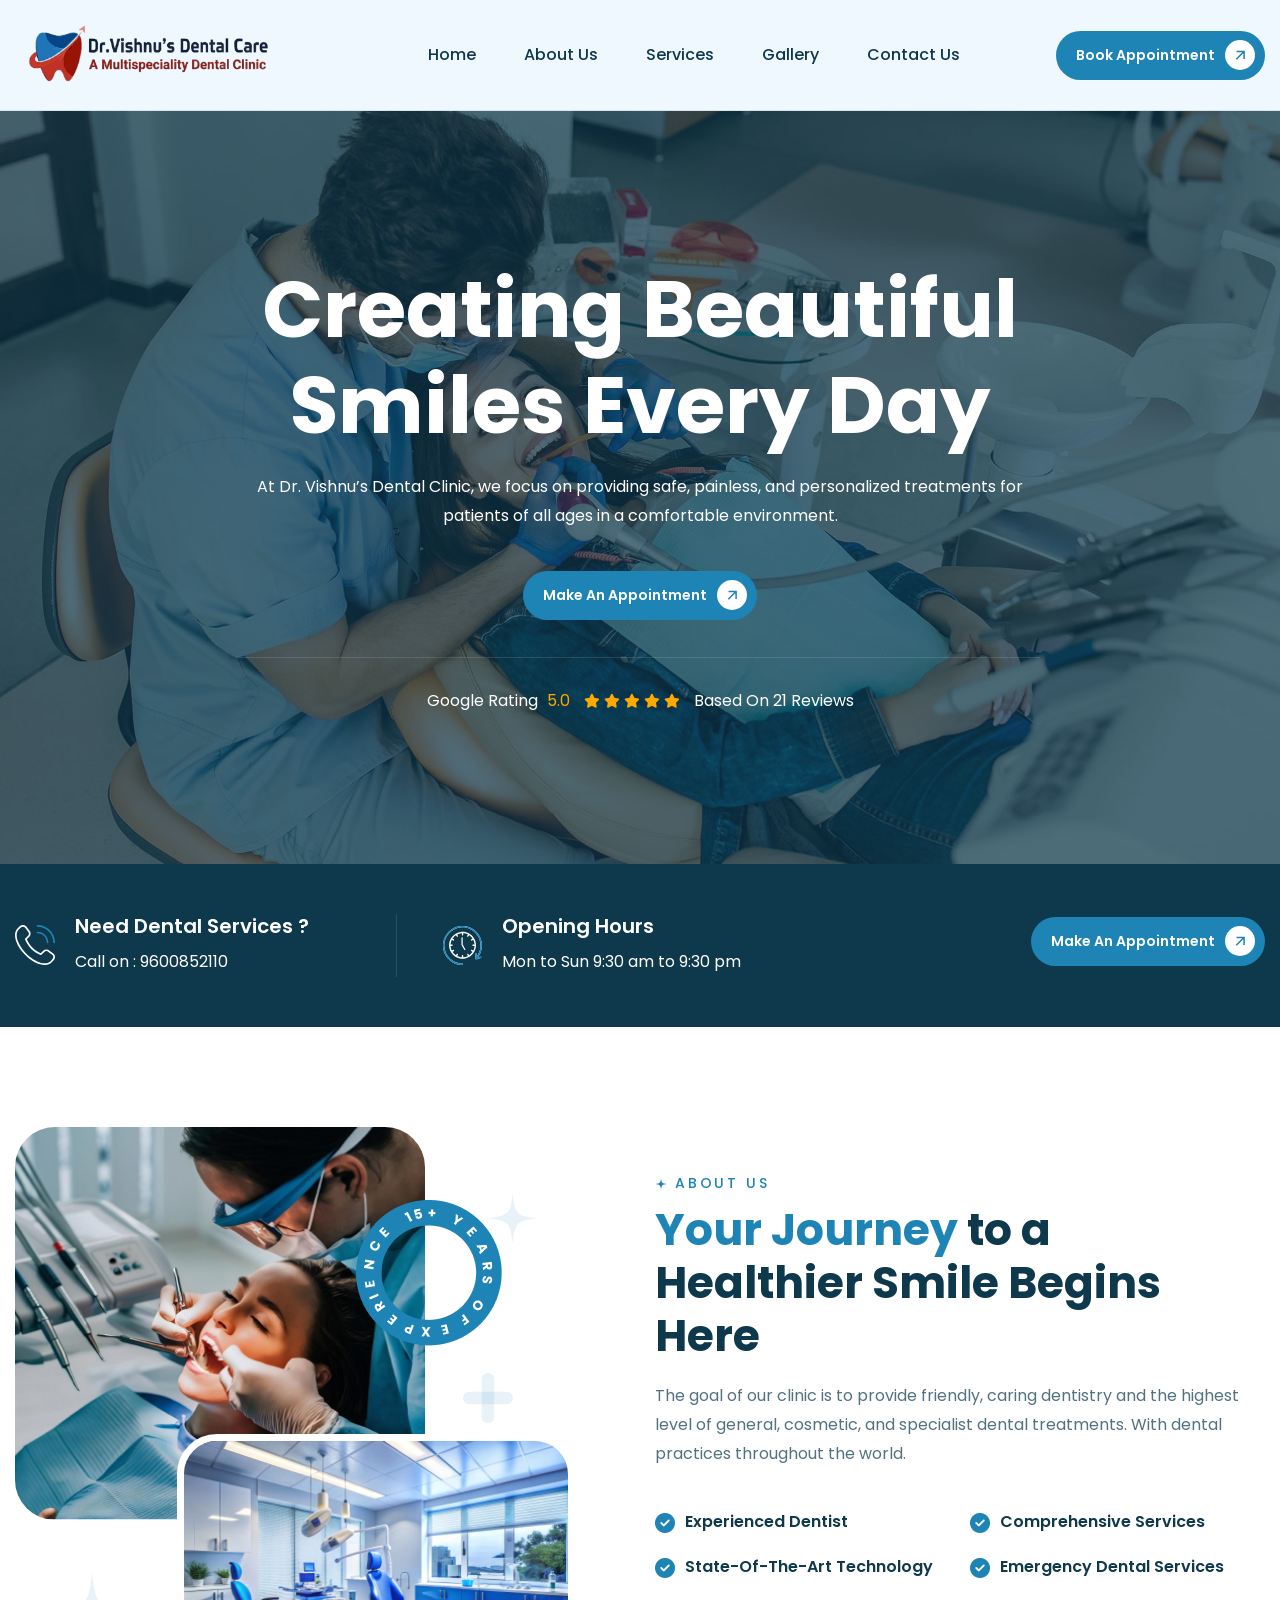
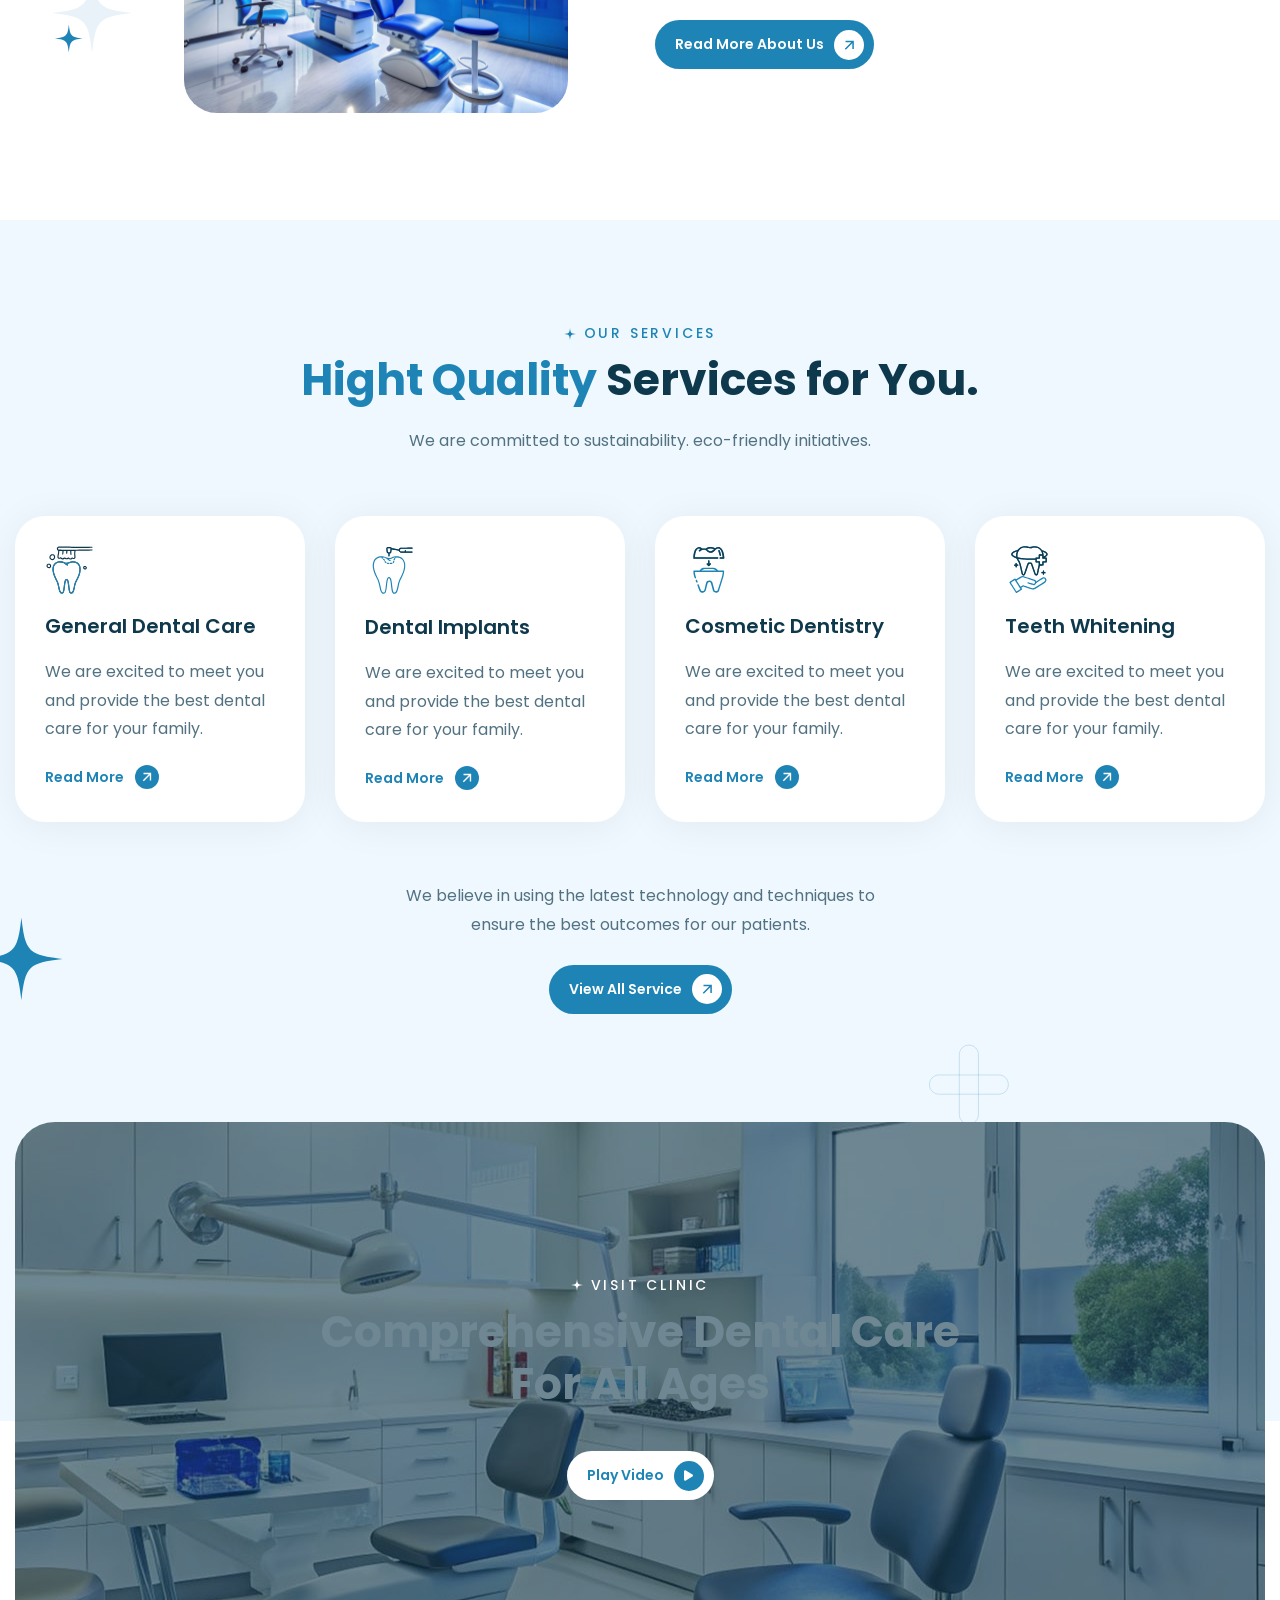
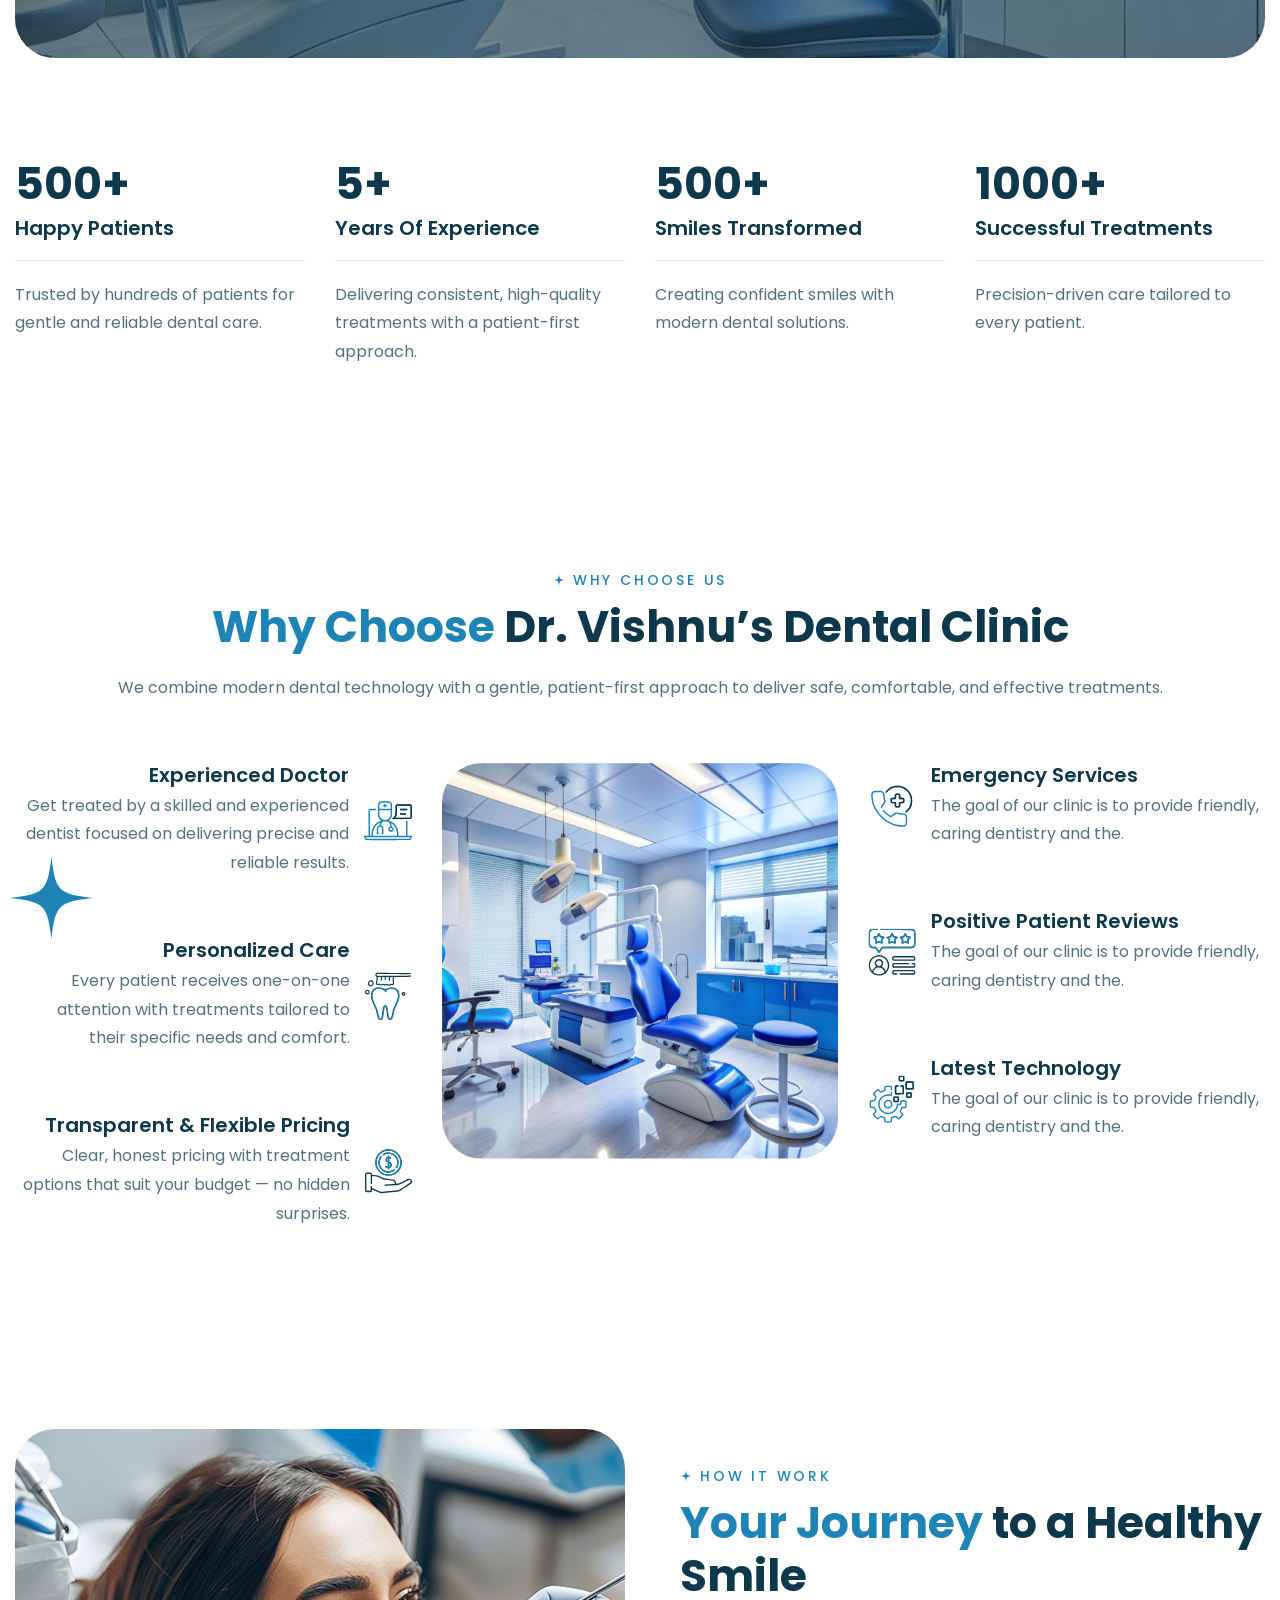
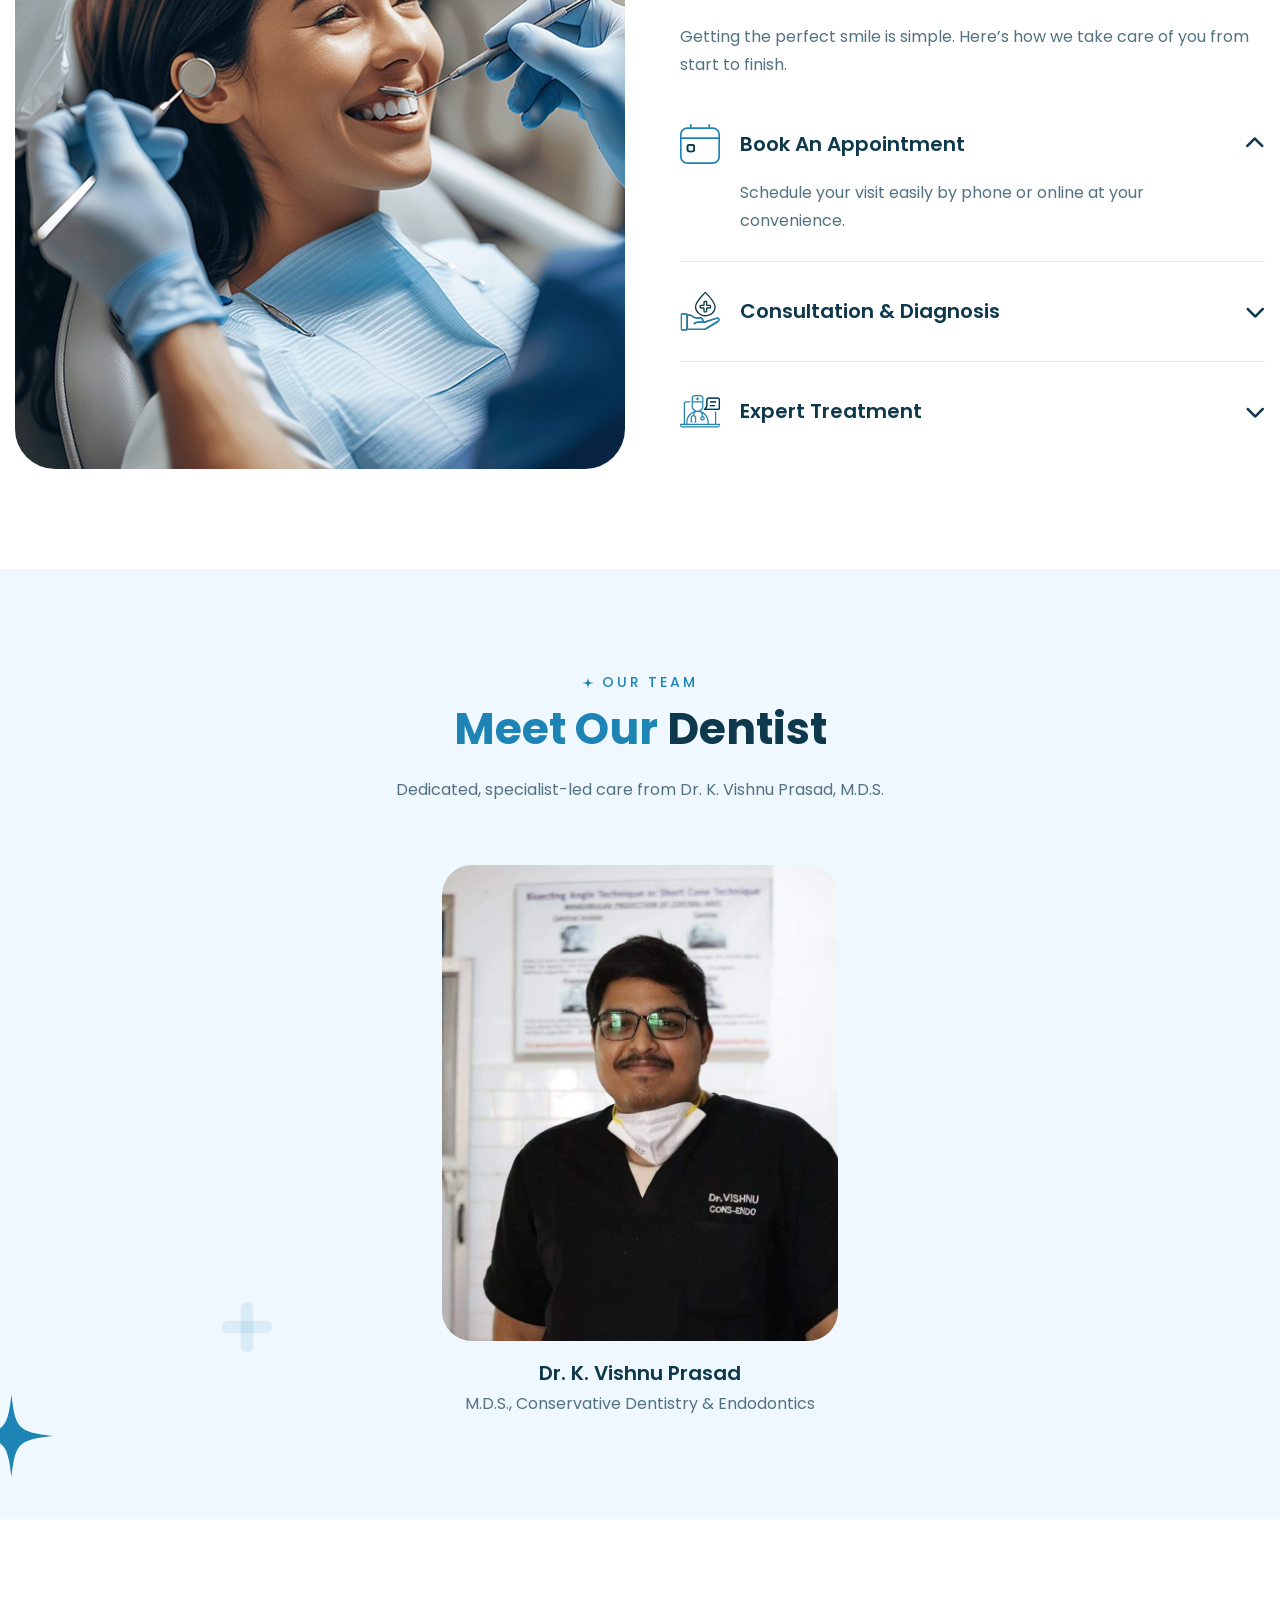
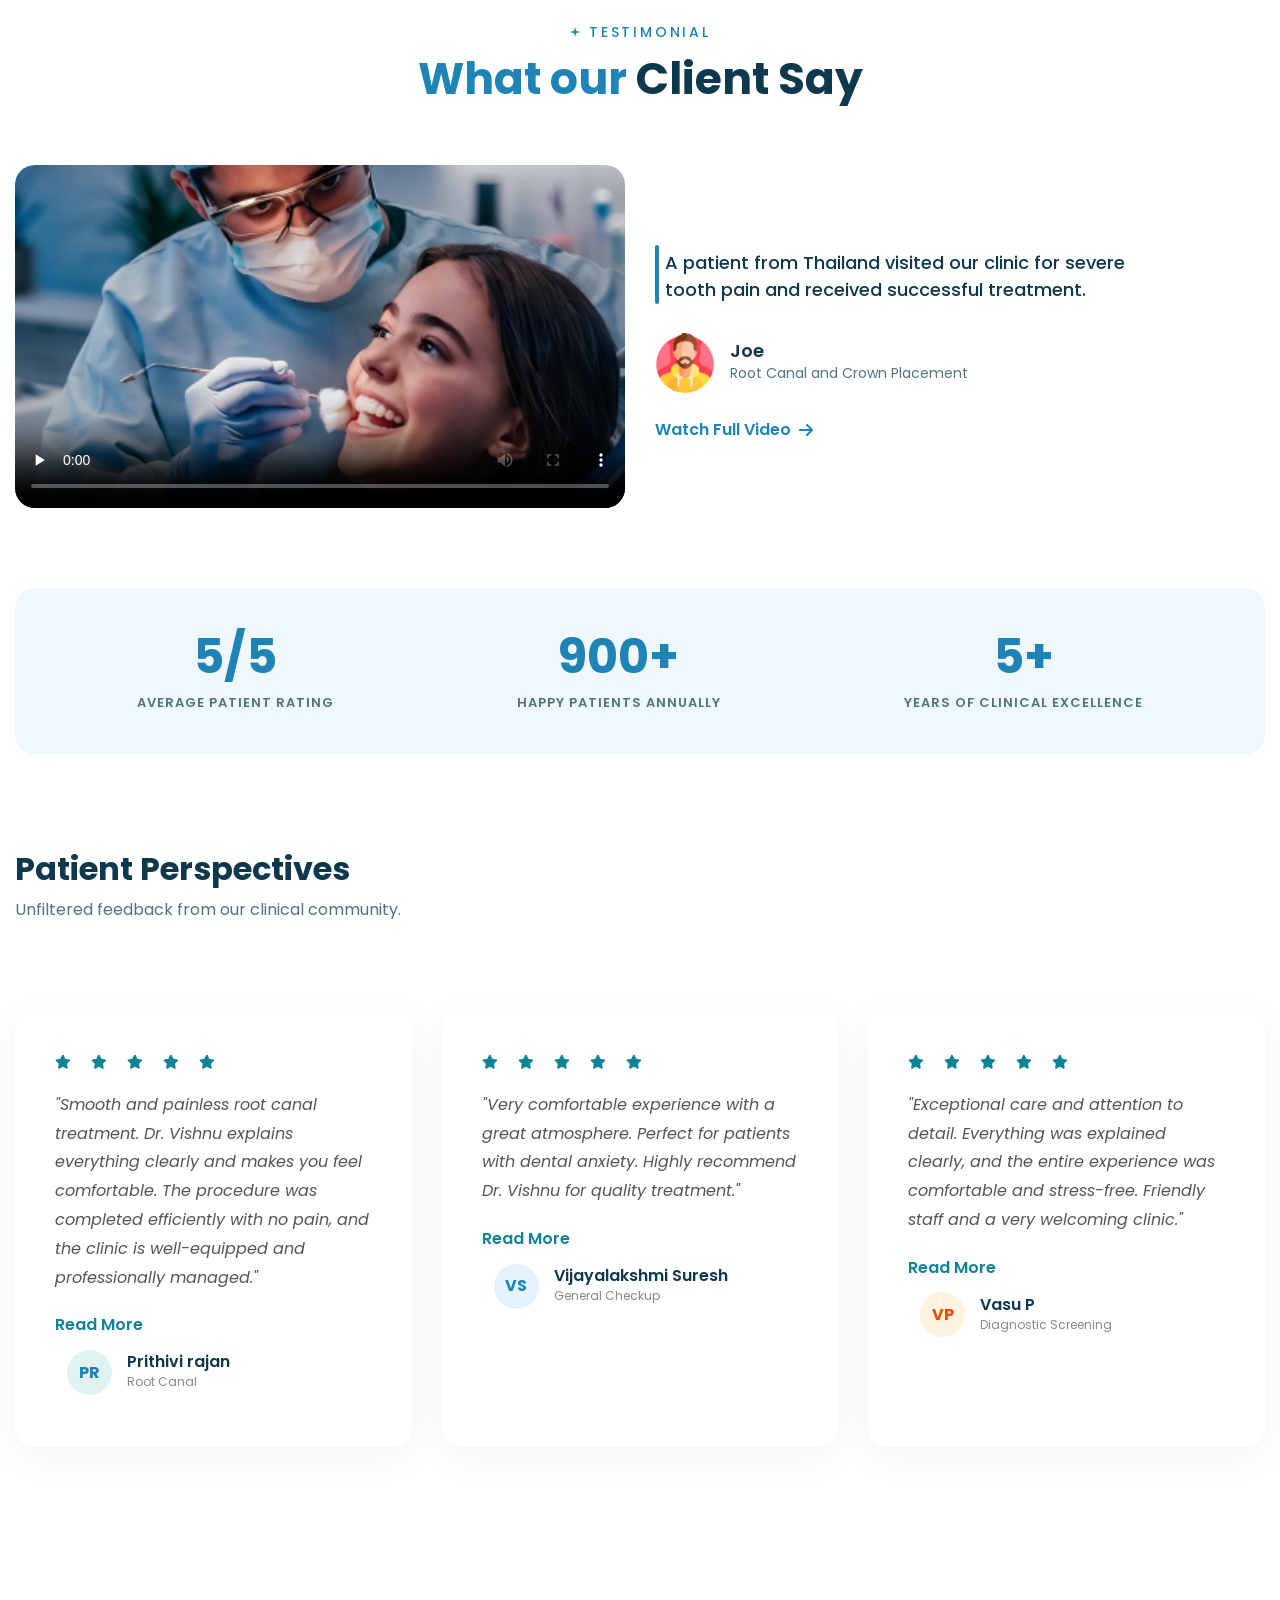
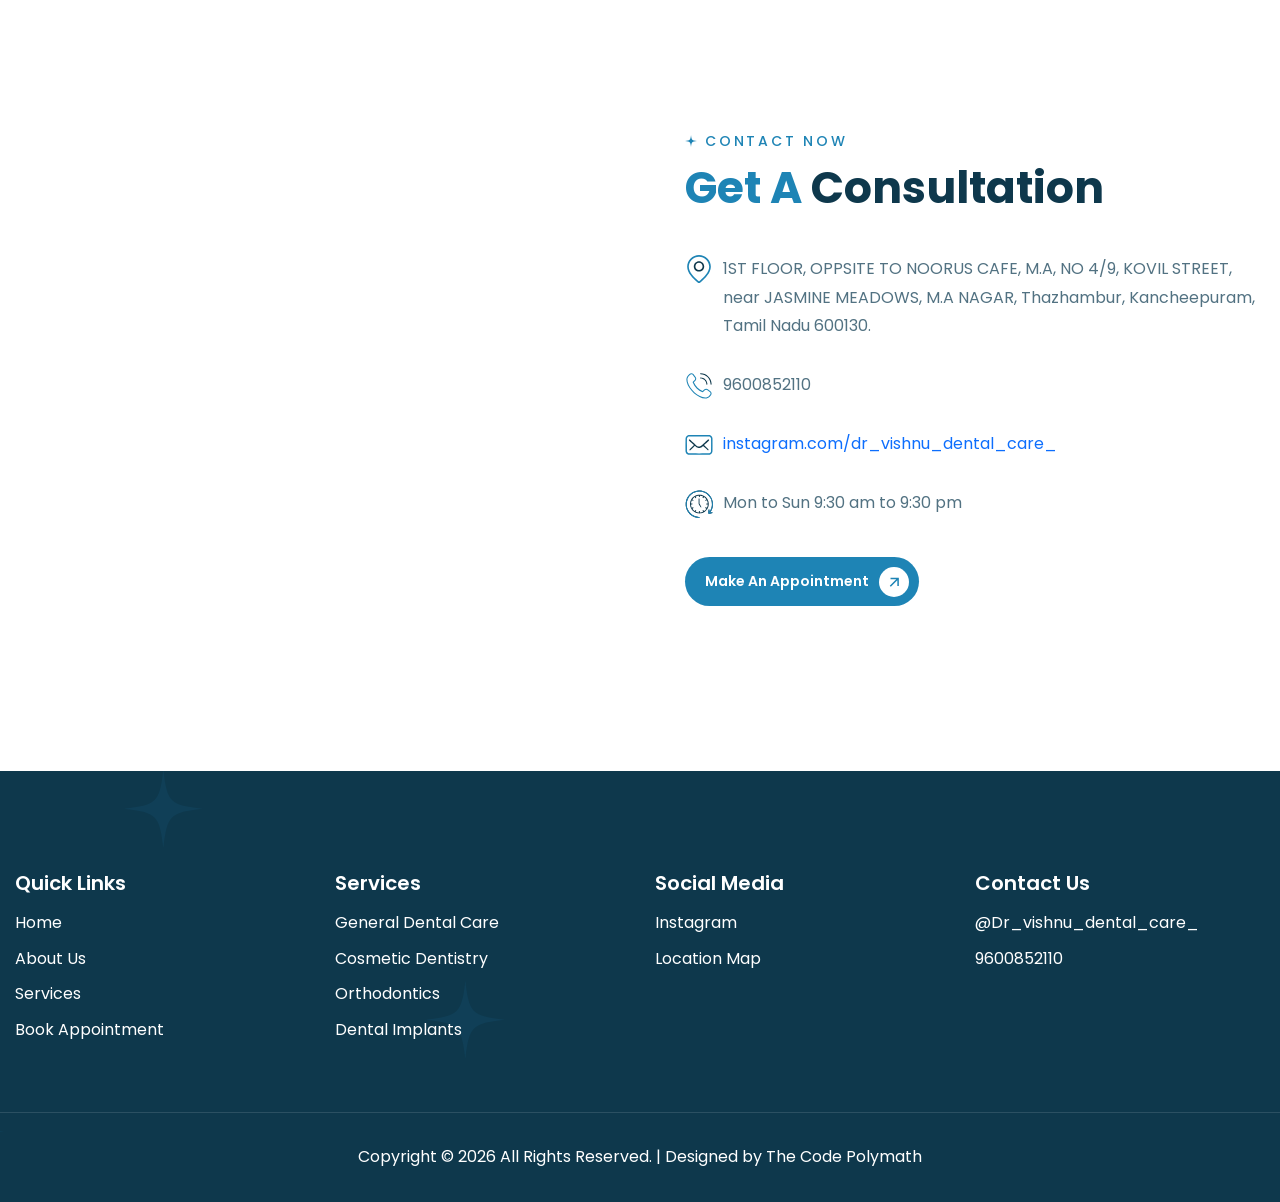
<file: index.html>
<!DOCTYPE html>
<html lang="zxx">

<head>
    <!-- Meta -->
    <meta charset="utf-8">
    <meta http-equiv="X-UA-Compatible" content="IE=edge">
    <meta name="viewport" content="width=device-width, initial-scale=1.0">
    <meta name="description" content="">
    <meta name="keywords" content="">
    <meta name="author" content="Awaiken">
    <!-- Page Title -->
    <title>Dr Vishnu Dental Care</title>
    <!-- Favicon Icon -->
    <link rel="shortcut icon" type="image/x-icon" href="images/logo.png">
    <!-- Google Fonts Css-->
    <link rel="preconnect" href="https://fonts.googleapis.com">
    <link rel="preconnect" href="https://fonts.gstatic.com" crossorigin="">
    <link href="https://fonts.googleapis.com/css2?family=Poppins:wght@100;200;300;400;500;600;700;800&amp;display=swap"
        rel="stylesheet">
    <!-- Bootstrap Css -->
    <link href="css/bootstrap.min.css" rel="stylesheet" media="screen">
    <!-- SlickNav Css -->
    <link href="css/slicknav.min.css" rel="stylesheet">
    <!-- Swiper Css -->
    <link rel="stylesheet" href="css/swiper-bundle.min.css">
    <!-- Font Awesome Icon Css-->
    <link href="css/all.css" rel="stylesheet" media="screen">
    <!-- Animated Css -->
    <link href="css/animate.css" rel="stylesheet">
    <!-- Magnific Popup Core Css File -->
    <link rel="stylesheet" href="css/magnific-popup.css">
    <!-- Mouse Cursor Css File -->
    <link rel="stylesheet" href="css/mousecursor.css">
    <!-- Main Custom Css -->
    <link href="css/custom.css" rel="stylesheet" media="screen">
</head>

<body>

    <!-- Preloader Start -->
    <div class="preloader">
        <div class="loading-container">
            <div class="loading"></div>
            <div id="loading-icon"><img src="images/loader.svg" alt=""></div>
        </div>
    </div>
    <!-- Preloader End -->

    <!-- Header Start -->
    <header class="main-header">
        <div class="header-sticky">
            <nav class="navbar navbar-expand-lg">
                <div class="container">
                    <!-- Logo Start -->
                    <a class="navbar-brand" href="index.html">
                        <img src="images/logo.png" alt="Logo">
                    </a>
                    <!-- Logo End -->

                    <!-- Main Menu Start -->
                    <div class="collapse navbar-collapse main-menu">
                        <div class="nav-menu-wrapper">
                            <ul class="navbar-nav mr-auto" id="menu">
                                <li class="nav-item"><a class="nav-link" href="index.html">Home</a></li>
                                <li class="nav-item"><a class="nav-link" href="about.html">About Us</a></li>
                                <li class="nav-item"><a class="nav-link" href="service.html">Services</a></li>
                                <li class="nav-item"><a class="nav-link" href="gallery.html">Gallery</a></li>
                                <li class="nav-item"><a class="nav-link" href="contact.html">Contact Us</a></li>
                            </ul>
                        </div>
                        <!-- Let’s Start Button Start -->
                        <div class="header-btn d-inline-flex">
                            <a href="appointment.html" class="btn-default">Book Appointment</a>
                        </div>
                        <!-- Let’s Start Button End -->
                    </div>
                    <!-- Main Menu End -->
                    <div class="navbar-toggle"></div>
                </div>
            </nav>
            <div class="responsive-menu"></div>
        </div>
    </header>
    <!-- Header End -->

    <!-- Hero Section Start -->
    <div class="hero bg-image hero-video">
        <!-- Video Start -->
        <div class="hero-bg-video">
            <!-- Selfhosted Video Start -->
            <!-- <video autoplay muted loop id="myVideo"><source src="images/hero-bg-video.mp4" type="video/mp4"></video> -->
            <video autoplay="" muted="" loop="" id="myVideo">
                <source src="https://demo.awaikenthemes.com/assets/videos/dentaire-video.mp4" type="video/mp4">
            </video>

            <!-- Selfhosted Video End -->

            <!-- Youtube Video Start -->
            <!-- <div id="herovideo" class="player" data-property="{videoURL:'74DWwSxsVSs',containment:'.hero-video', showControls:false, autoPlay:true, loop:true, vol:0, mute:false, startAt:0,  stopAt:296, opacity:1, addRaster:true, quality:'large', optimizeDisplay:true}"></div> -->
            <!-- Youtube Video End -->
        </div>
        <!-- Video End -->
        <div class="container">
            <div class="row align-items-center">
                <div class="col-lg-12">
                    <!-- Hero Content Start -->
                    <div class="hero-content">
                        <!-- Section Title Start -->
                        <div class="section-title">

                            <h1 class="text-anime-style-2" data-cursor="-opaque">Creating Beautiful Smiles Every Day
                            </h1>
                            <p class="wow fadeInUp" data-wow-delay="0.25s">At Dr. Vishnu’s Dental Clinic, we focus on
                                providing safe, painless, and personalized treatments for patients of all ages in a
                                comfortable environment.</p>
                        </div>
                        <!-- Section Title End -->

                        <!-- Hero Content Body Start -->
                        <div class="hero-content-body wow fadeInUp" data-wow-delay="0.5s">
                            <a href="appointment.html" class="btn-default">make an appointment</a>
                        </div>
                        <!-- Hero Content Body End -->

                        <!-- Google Rating Start -->
                        <div class="google-rating wow fadeInUp" data-wow-delay="0.75s">
                            <ul>
                                <li>Google Rating <span>5.0</span></li>
                                <li>
                                    <i class="fa-solid fa-star"></i>
                                    <i class="fa-solid fa-star"></i>
                                    <i class="fa-solid fa-star"></i>
                                    <i class="fa-solid fa-star"></i>
                                    <i class="fa-solid fa-star"></i>
                                </li>
                                <li>based on 21 reviews</li>
                            </ul>
                        </div>
                        <!-- Google Rating End -->
                    </div>
                    <!-- Hero Content End -->
                </div>
            </div>
        </div>
    </div>
    <!-- Hero Section End -->

    <!-- Call To Action Start -->
    <div class="cta-box">
        <div class="container">
            <div class="row align-items-center">
                <div class="col-lg-4 col-md-6 col-12">
                    <!-- Cta Box Item Start -->
                    <div class="cta-box-item wow fadeInUp">
                        <div class="icon-box">
                            <img src="images/icon-cta-phone.svg" alt="">
                        </div>
                        <div class="cta-box-content">
                            <h3>need dental services ?</h3>
                            <p>Call on : 9600852110</p>
                        </div>
                    </div>
                </div>
                <!-- Cta Box Item End -->

                <!-- Cta Box Item Start -->
                <div class="col-lg-4 col-md-6 col-12">
                    <div class="cta-box-item wow fadeInUp" data-wow-delay="0.25s">
                        <div class="icon-box">
                            <img src="images/icon-cta-time.svg" alt="">
                        </div>
                        <div class="cta-box-content">
                            <h3>opening hours</h3>
                            <p>Mon to Sun 9:30 am to 9:30 pm</p>
                        </div>
                    </div>
                </div>
                <!-- Cta Box Item End -->

                <div class="col-lg-4 col-md-12 col-12">
                    <!-- Cta Box Btn Start -->
                    <div class="cta-box-btn wow fadeInUp" data-wow-delay="0.5s">
                        <a href="appointment.html" class="btn-default btn-highlighted">make an appointment</a>
                    </div>
                    <!-- Cta Box Btn End -->
                </div>
            </div>
        </div>
    </div>
    <!-- Call To Action End -->

    <!-- About Us Section Start -->
    <div class="about-us">
        <div class="container">
            <div class="row align-items-center">
                <div class="col-lg-6">
                    <!-- About Image Start -->
                    <div class="about-image">
                        <div class="about-img-1">
                            <figure class="image-anime reveal">
                                <img src="images/about-us-img-1.jpg" alt="">
                            </figure>
                        </div>

                        <div class="about-img-2">
                            <figure class="image-anime reveal">
                                <img src="images/about-us-img-2.jpg" alt="">
                            </figure>
                        </div>

                        <!-- About Experience Circle Start -->
                        <div class="about-experience">
                            <figure>
                                <img src="images/about-experience-circle.png" alt="">
                            </figure>
                        </div>
                        <!-- About Experience Circle End -->
                    </div>
                    <!-- About Image End -->
                </div>

                <div class="col-lg-6">
                    <!-- About Content Start -->
                    <div class="about-content">
                        <!-- Section Title Start -->
                        <div class="section-title">
                            <h3 class="wow fadeInUp">about us</h3>
                            <h2 class="text-anime-style-2" data-cursor="-opaque"><span>Your Journey</span> to a
                                Healthier Smile Begins Here</h2>
                            <p class="wow fadeInUp" data-wow-delay="0.25s">The goal of our clinic is to provide
                                friendly, caring dentistry and the highest level of general, cosmetic, and specialist
                                dental treatments. With dental practices throughout the world.</p>
                        </div>
                        <!-- Section Title End -->

                        <!-- About Us Body Start -->
                        <div class="about-us-body wow fadeInUp" data-wow-delay="0.5s">
                            <ul>
                                <li>experienced dentist</li>
                                <li>comprehensive services</li>
                                <li>state-of-the-art technology</li>
                                <li>emergency dental services</li>
                            </ul>
                        </div>
                        <!-- About Us Body End -->

                        <!-- About Us Footer Start -->
                        <div class="about-us-footer wow fadeInUp" data-wow-delay="0.75s">
                            <a href="about.html" class="btn-default">read more about us</a>
                        </div>
                        <!-- About Us Footer End -->
                    </div>
                    <!-- About Content End -->
                </div>
            </div>
        </div>
    </div>
    <!-- About Us Section End -->

    <!-- Our Serviceds Section Start -->
    <div class="our-services">
        <div class="container">
            <div class="row section-row">
                <div class="col-lg-12">
                    <!-- Section Title Start -->
                    <div class="section-title">
                        <h3 class="wow fadeInUp">our services</h3>
                        <h2 class="text-anime-style-2" data-cursor="-opaque"><span>Hight Quality</span> Services for
                            You.</h2>
                        <p class="wow fadeInUp" data-wow-delay="0.25s">We are committed to sustainability. eco-friendly
                            initiatives.</p>
                    </div>
                    <!-- Section Title End -->
                </div>
            </div>

            <div class="row">
                <div class="col-lg-3 col-md-6">
                    <!-- Service Item Start -->
                    <div class="service-item wow fadeInUp">
                        <div class="icon-box">
                            <div class="img">
                                <img src="images/icon-services-1.svg" alt="">
                            </div>
                        </div>
                        <div class="service-body">
                            <h3>general dental care</h3>
                            <p>We are excited to meet you and provide the best dental care for your family.</p>
                        </div>
                        <div class="read-more-btn">
                            <a href="#">read more</a>
                        </div>
                    </div>
                    <!-- Service Item End -->
                </div>

                <div class="col-lg-3 col-md-6">
                    <!-- Service Item Start -->
                    <div class="service-item wow fadeInUp" data-wow-delay="0.25s">
                        <div class="icon-box">
                            <div class="img">
                                <img src="images/icon-services-2.svg" alt="">
                            </div>
                        </div>
                        <div class="service-body">
                            <h3>dental implants</h3>
                            <p>We are excited to meet you and provide the best dental care for your family.</p>
                        </div>
                        <div class="read-more-btn">
                            <a href="#">read more</a>
                        </div>
                    </div>
                    <!-- Service Item End -->
                </div>

                <div class="col-lg-3 col-md-6">
                    <!-- Service Item Start -->
                    <div class="service-item wow fadeInUp" data-wow-delay="0.5s">
                        <div class="icon-box">
                            <div class="img">
                                <img src="images/icon-services-3.svg" alt="">
                            </div>
                        </div>
                        <div class="service-body">
                            <h3>cosmetic dentistry</h3>
                            <p>We are excited to meet you and provide the best dental care for your family.</p>
                        </div>
                        <div class="read-more-btn">
                            <a href="#">read more</a>
                        </div>
                    </div>
                    <!-- Service Item End -->
                </div>

                <div class="col-lg-3 col-md-6">
                    <!-- Service Item Start -->
                    <div class="service-item wow fadeInUp" data-wow-delay="0.75s">
                        <div class="icon-box">
                            <div class="img">
                                <img src="images/icon-services-4.svg" alt="">
                            </div>
                        </div>
                        <div class="service-body">
                            <h3>teeth whitening</h3>
                            <p>We are excited to meet you and provide the best dental care for your family.</p>
                        </div>
                        <div class="read-more-btn">
                            <a href="#">read more</a>
                        </div>
                    </div>
                    <!-- Service Item End -->
                </div>

                <div class="col-lg-12">
                    <!-- Service Box Footer Start -->
                    <div class="services-box-footer wow fadeInUp" data-wow-delay="1s">
                        <p>We believe in using the latest technology and techniques to ensure the best outcomes for our
                            patients.</p>
                        <a href="service.html" class="btn-default">view all service</a>
                    </div>
                    <!-- Service Box Footer End -->
                </div>
            </div>
        </div>

        <!-- Intro Clinic Video Section Start -->
        <div class="intro-clinic-video">
            <div class="container-fluid">
                <div class="row">
                    <div class="col-lg-12">
                        <!-- Visit Clinic Start -->
                        <div class="visit-clinic parallaxie">
                            <!-- Visit Clinic Content Start -->
                            <div class="visit-clinic-content">
                                <!-- Section Title Start -->
                                <div class="section-title">
                                    <h3 class="wow fadeInUp">visit clinic</h3>
                                    <h2 class="text-anime-style-2" data-cursor="-opaque">Comprehensive Dental Care For
                                        All Ages</h2>
                                </div>
                                <!-- Section Title End -->

                                <!-- Visit Clinic Btn Start -->
                                <div class="visit-clinic-btn wow fadeInUp" data-wow-delay="0.25s"
                                    data-cursor-text="Play">
                                    <a href="https://www.youtube.com/watch?v=Y-x0efG1seA"
                                        class="popup-video play-btn">play video</a>
                                </div>
                                <!-- Visit Clinic Btn End -->
                            </div>
                            <!-- Visit Clinic Content End -->
                        </div>
                        <!-- Visit Clinic End -->
                    </div>
                </div>
            </div>
        </div>
        <!-- Intro Clinic Video Section End -->

        <!-- Our Counter Section Start -->
        <div class="our-counter">
            <div class="container">
                <div class="row">
                    <div class="col-lg-3 col-md-6">
                        <!-- Counter Item Start -->
                        <div class="counter-item">
                            <!-- Counter Title Start -->
                            <div class="counter-title">
                                <h2><span class="counter">500</span>+</h2>
                                <h3>Happy Patients</h3>
                            </div>
                            <!-- Counter Title End -->

                            <!-- Counter Content Start -->
                            <div class="counter-content">
                                <p>Trusted by hundreds of patients for gentle and reliable dental care.</p>
                            </div>
                            <!-- Counter Content End -->
                        </div>
                        <!-- Counter Item End -->
                    </div>

                    <div class="col-lg-3 col-md-6">
                        <!-- Counter Item Start -->
                        <div class="counter-item">
                            <!-- Counter Title Start -->
                            <div class="counter-title">
                                <h2><span class="counter">5</span>+</h2>
                                <h3>Years of Experience</h3>
                            </div>
                            <!-- Counter Title End -->

                            <!-- Counter Content Start -->
                            <div class="counter-content">
                                <p>Delivering consistent, high-quality treatments with a patient-first approach.</p>
                            </div>
                            <!-- Counter Content End -->
                        </div>
                        <!-- Counter Item End -->
                    </div>

                    <div class="col-lg-3 col-md-6">
                        <!-- Counter Item Start -->
                        <div class="counter-item">
                            <!-- Counter Title Start -->
                            <div class="counter-title">
                                <h2><span class="counter">500</span>+</h2>
                                <h3>Smiles Transformed</h3>
                            </div>
                            <!-- Counter Title End -->

                            <!-- Counter Content Start -->
                            <div class="counter-content">
                                <p>Creating confident smiles with modern dental solutions.</p>
                            </div>
                            <!-- Counter Content End -->
                        </div>
                        <!-- Counter Item End -->
                    </div>

                    <div class="col-lg-3 col-md-6">
                        <!-- Counter Item Start -->
                        <div class="counter-item">
                            <!-- Counter Title Start -->
                            <div class="counter-title">
                                <h2><span class="counter">1000</span>+</h2>
                                <h3>Successful Treatments</h3>
                            </div>
                            <!-- Counter Title End -->

                            <!-- Counter Content Start -->
                            <div class="counter-content">
                                <p>Precision-driven care tailored to every patient.</p>
                            </div>
                            <!-- Counter Content End -->
                        </div>
                        <!-- Counter Item End -->
                    </div>
                </div>
            </div>
        </div>
        <!-- Our Counter Section End -->

        <!-- Icon Start Image Start -->
        <div class="icon-star-image">
            <img src="images/icon-star.svg" alt="">
        </div>
        <!-- Icon Start Image End -->
    </div>
    <!-- Our Serviceds Section End -->

    <!-- Why Choose Us Section Start -->
    <div class="why-choose-us">
        <div class="container">
            <div class="row section-row">
                <div class="col-lg-12">
                    <!-- Section Title Start -->
                    <div class="section-title">
                        <h3 class="wow fadeInUp">why choose us</h3>
                        <h2 class="text-anime-style-2" data-cursor="-opaque"><span>Why Choose</span> Dr. Vishnu’s Dental
                            Clinic</h2>
                        <p class="wow fadeInUp" data-wow-delay="0.25s">We combine modern dental technology with a
                            gentle, patient-first approach to deliver safe, comfortable, and effective treatments.</p>
                    </div>
                    <!-- Section Title End -->
                </div>
            </div>

            <div class="row">
                <div class="col-lg-4 col-md-6 order-1">
                    <!-- Why Choose Box Start -->
                    <div class="why-choose-box-1">
                        <!-- Why Choose Item Start -->
                        <div class="why-choose-item wow fadeInUp">
                            <!-- Icon Box Start -->
                            <div class="icon-box">
                                <img src="images/icon-why-us-1.svg" alt="">
                            </div>
                            <!-- Icon Box End -->

                            <!-- Why Choose Content Start -->
                            <div class="why-choose-content">
                                <h3>experienced doctor</h3>
                                <p>Get treated by a skilled and experienced dentist focused on delivering precise and
                                    reliable results.</p>
                            </div>
                            <!-- Why Choose Content End -->
                        </div>
                        <!-- Why Choose Item End -->

                        <!-- Why Choose Item Start -->
                        <div class="why-choose-item wow fadeInUp" data-wow-delay="0.25s">
                            <!-- Icon Box Start -->
                            <div class="icon-box">
                                <img src="images/icon-why-us-2.svg" alt="">
                            </div>
                            <!-- Icon Box End -->

                            <!-- Why Choose Content Start -->
                            <div class="why-choose-content">
                                <h3>Personalized Care</h3>
                                <p>Every patient receives one-on-one attention with treatments tailored to their
                                    specific needs and comfort.</p>
                            </div>
                            <!-- Why Choose Content End -->
                        </div>
                        <!-- Why Choose Item End -->

                        <!-- Why Choose Item Start -->
                        <div class="why-choose-item wow fadeInUp" data-wow-delay="0.5s">
                            <!-- Icon Box Start -->
                            <div class="icon-box">
                                <img src="images/icon-why-us-3.svg" alt="">
                            </div>
                            <!-- Icon Box End -->

                            <!-- Why Choose Content Start -->
                            <div class="why-choose-content">
                                <h3>Transparent & Flexible Pricing</h3>
                                <p>Clear, honest pricing with treatment options that suit your budget — no hidden
                                    surprises.</p>
                            </div>
                            <!-- Why Choose Content End -->
                        </div>
                        <!-- Why Choose Item End -->
                    </div>
                    <!-- Why Choose Box Start -->
                </div>

                <div class="col-lg-4 order-lg-1 order-md-2 order-1">
                    <!-- Why Choose Image Start -->
                    <div class="why-choose-image wow fadeInUp">
                        <figure class="reveal image-anime">
                            <img src="images/expertise-experience-img.jpg" alt="">
                        </figure>
                    </div>
                    <!-- Why Choose Image End -->
                </div>

                <div class="col-lg-4 col-md-6 order-lg-2 order-md-1 order-2">
                    <!-- Why Choose Box Start -->
                    <div class="why-choose-box-2">
                        <!-- Why Choose Item Start -->
                        <div class="why-choose-item wow fadeInUp">
                            <!-- Icon Box Start -->
                            <div class="icon-box">
                                <img src="images/icon-why-us-4.svg" alt="">
                            </div>
                            <!-- Icon Box End -->

                            <!-- Why Choose Content Start -->
                            <div class="why-choose-content">
                                <h3>emergency services</h3>
                                <p>The goal of our clinic is to provide friendly, caring dentistry and the.</p>
                            </div>
                            <!-- Why Choose Content End -->
                        </div>
                        <!-- Why Choose Item End -->

                        <!-- Why Choose Item Start -->
                        <div class="why-choose-item wow fadeInUp" data-wow-delay="0.25s">
                            <!-- Icon Box Start -->
                            <div class="icon-box">
                                <img src="images/icon-why-us-5.svg" alt="">
                            </div>
                            <!-- Icon Box End -->

                            <!-- Why Choose Content Start -->
                            <div class="why-choose-content">
                                <h3>positive patient reviews</h3>
                                <p>The goal of our clinic is to provide friendly, caring dentistry and the.</p>
                            </div>
                            <!-- Why Choose Content End -->
                        </div>
                        <!-- Why Choose Item End -->

                        <!-- Why Choose Item Start -->
                        <div class="why-choose-item wow fadeInUp" data-wow-delay="0.5s">
                            <!-- Icon Box Start -->
                            <div class="icon-box">
                                <img src="images/icon-why-us-6.svg" alt="">
                            </div>
                            <!-- Icon Box End -->

                            <!-- Why Choose Content Start -->
                            <div class="why-choose-content">
                                <h3>latest technology</h3>
                                <p>The goal of our clinic is to provide friendly, caring dentistry and the.</p>
                            </div>
                            <!-- Why Choose Content End -->
                        </div>
                        <!-- Why Choose Item End -->
                    </div>
                    <!-- Why Choose Box Start -->
                </div>
            </div>
        </div>
        <!-- Icon Start Image Start -->
        <div class="icon-star-image">
            <img src="images/icon-star.svg" alt="">
        </div>
        <!-- Icon Start Image End -->
    </div>
    <!-- Why Choose Us Section End -->

    <!-- How It Work Start -->
    <div class="how-it-work">
        <div class="container">
            <div class="row align-items-center">
                <div class="col-lg-6">
                    <!-- How It Work Image Start -->
                    <div class="how-it-work-img">
                        <figure class="reveal image-anime">
                            <img src="images/how-it-work-img.jpg" alt="">
                        </figure>
                    </div>
                    <!-- How It Work Image End -->
                </div>

                <div class="col-lg-6">
                    <div class="how-it-work-content">
                        <!-- Section Title Start -->
                        <div class="section-title">
                            <h3 class="wow fadeInUp">how it work</h3>
                            <h2 class="text-anime-style-2" data-cursor="-opaque"><span>Your Journey</span> to a Healthy
                                Smile
                            </h2>
                            <p class="wow fadeInUp" data-wow-delay="0.25s">Getting the perfect smile is simple. Here’s
                                how we take care of you from start to finish.</p>
                        </div>
                        <!-- Section Title End -->

                        <!-- How Work Accordion Start -->

                        <!-- FAQ Accordion Start -->
                        <div class="faq-accordion how-work-accordion" id="accordion">
                            <!-- FAQ Item Start -->
                            <div class="accordion-item wow fadeInUp">
                                <div class="icon-box">
                                    <img src="images/icon-how-it-work-1.svg" alt="">
                                </div>
                                <h2 class="accordion-header" id="heading1">
                                    <button class="accordion-button" type="button" data-bs-toggle="collapse"
                                        data-bs-target="#collapse1" aria-expanded="true" aria-controls="collapse1">
                                        book an appointment
                                    </button>
                                </h2>
                                <div id="collapse1" class="accordion-collapse collapse show" aria-labelledby="heading1"
                                    data-bs-parent="#accordion">
                                    <div class="accordion-body">
                                        <p>Schedule your visit easily by phone or online at your convenience.</p>
                                    </div>
                                </div>
                            </div>
                            <!-- FAQ Item End -->

                            <!-- FAQ Item Start -->
                            <div class="accordion-item wow fadeInUp" data-wow-delay="0.25s">
                                <div class="icon-box">
                                    <img src="images/icon-how-it-work-2.svg" alt="">
                                </div>
                                <h2 class="accordion-header" id="heading2">
                                    <button class="accordion-button collapsed" type="button" data-bs-toggle="collapse"
                                        data-bs-target="#collapse2" aria-expanded="false" aria-controls="collapse2">
                                        Consultation & Diagnosis
                                    </button>
                                </h2>
                                <div id="collapse2" class="accordion-collapse collapse" aria-labelledby="heading2"
                                    data-bs-parent="#accordion">
                                    <div class="accordion-body">
                                        <p>We carefully examine your dental condition and explain the best treatment
                                            options for you.</p>
                                    </div>
                                </div>
                            </div>
                            <!-- FAQ Item End -->

                            <!-- FAQ Item Start -->
                            <div class="accordion-item wow fadeInUp" data-wow-delay="0.5s">
                                <div class="icon-box">
                                    <img src="images/icon-how-it-work-3.svg" alt="">
                                </div>
                                <h2 class="accordion-header" id="heading3">
                                    <button class="accordion-button collapsed" type="button" data-bs-toggle="collapse"
                                        data-bs-target="#collapse3" aria-expanded="false" aria-controls="collapse3">
                                        Expert Treatment
                                    </button>
                                </h2>
                                <div id="collapse3" class="accordion-collapse collapse" aria-labelledby="heading3"
                                    data-bs-parent="#accordion">
                                    <div class="accordion-body">
                                        <p>Receive safe, comfortable, and effective treatment using modern techniques
                                            and equipment.</p>
                                    </div>
                                </div>
                            </div>
                            <!-- FAQ Item End -->
                        </div>
                        <!-- FAQ Accordion End -->
                        <!-- How Work Accordion End -->
                    </div>
                </div>
            </div>
        </div>
    </div>
    <!-- How It Work End -->

    <!-- Our Team Start -->
    <div class="our-team">
        <div class="container">
            <div class="row section-row">
                <div class="col-lg-12">
                    <!-- Section Title Start -->
                    <div class="section-title">
                        <h3 class="wow fadeInUp">our team</h3>
                        <h2 class="text-anime-style-2" data-cursor="-opaque"><span>Meet Our</span> Dentist</h2>
                        <p class="wow fadeInUp" data-wow-delay="0.25s">Dedicated, specialist-led care from Dr. K. Vishnu
                            Prasad, M.D.S.</p>
                    </div>
                    <!-- Section Title End -->
                </div>
            </div>

            <div class="row justify-content-center">
                <div class="col-lg-4 col-md-6">
                    <!-- Team Member Item Start -->
                    <div class="team-member-item wow fadeInUp">
                        <!-- Team Image Start -->
                        <div class="team-image">
                            <figure class="image-anime">
                                <img src="images/dr-k-vishnu-prasad.jpg" alt="Dr. K. Vishnu Prasad">
                            </figure>
                        </div>
                        <!-- Team Image End -->

                        <!-- Team Content Start -->
                        <div class="team-content">
                            <h3>Dr. K. Vishnu Prasad</h3>
                            <p>M.D.S., Conservative Dentistry &amp; Endodontics</p>
                        </div>
                        <!-- Team Content End -->
                    </div>
                    <!-- Team Member Item End -->
                </div>
            </div>
        </div>
        <!-- Icon Start Image Start -->
        <div class="icon-star-image">
            <img src="images/icon-star.svg" alt="">
        </div>
        <!-- Icon Start Image End -->
    </div>
    <!-- Our Team End -->

    <!-- Our Testimonials Start -->
    <div class="our-testimonials" style="background-color: var(--white-color);">
        <div class="container">
            <div class="row section-row">
                <div class="col-lg-12">
                    <!-- Section Title Start -->
                    <div class="section-title">
                        <h3 class="wow fadeInUp">testimonial</h3>
                        <h2 class="text-anime-style-2" data-cursor="-opaque"><span>What our</span> Client Say</h2>
                        <!--p class="wow fadeInUp" data-wow-delay="0.25s">We are committed to sustainability. eco-friendly
                            initiatives.</p-->
                    </div>
                    <!-- Section Title End -->
                </div>
            </div>
            <!-- Top Section -->
            <div class="row align-items-center mb-5 pb-4">
                <div class="col-lg-6">
                    <!-- Featured Video -->
                    <div class="testimonial-featured-video wow fadeInLeft" style="position: relative;">
                        <!-- pointer-events auto to ensure video is clickable and magic cursor doesn't block it -->
                        <video
                            style="width: 100%; border-radius: 20px; aspect-ratio: 16/9; object-fit: cover; pointer-events: auto !important; position: relative; z-index: 10;"
                            controls playsinline preload="none" poster="images/testimonials-img.jpg">
                            <source src="images/patient.mp4" type="video/mp4">
                        </video>

                    </div>
                </div>
                <div class="col-lg-6">
                    <!-- Featured Quote -->
                    <div class="testimonial-featured-content pl-lg-5 wow fadeInRight">
                        <!---div class="quote-icon mb-4">
                            <img src="images/icon-testimonial-quote.svg" alt="" style="max-width: 50px;">
                        </div--->
                        <h3 class="testimonial-title" style="padding: 10px;">
                            A patient from Thailand visited our clinic for severe tooth pain and received successful
                            treatment.
                        </h3>
                        <div class="author-details d-flex align-items-center mb-4">
                            <img src="images/author-1.png" alt=""
                                style="max-width: 60px; border-radius: 50%; margin-right: 15px; width: 60px; height: 60px; object-fit: cover;">
                            <div>
                                <h4 style="margin: 0; font-size: 18px; font-weight: 600; color: var(--primary-color);">
                                    Joe</h4>
                                <p style="margin: 0; font-size: 14px; color: var(--text-color);">Root Canal and Crown
                                    Placement</p>
                            </div>
                        </div>
                        <a href="images/patient.mp4" class="watch-full-btn popup-video"
                            style="color: var(--accent-color); font-weight: 600; display: inline-flex; align-items: center; text-decoration: none; cursor: pointer; pointer-events: auto; position: relative; z-index: 10;">Watch
                            Full Video <i class="fa-solid fa-arrow-right" style="margin-left: 8px;"></i></a>
                    </div>
                </div>
            </div>

            <!-- Stats Banner -->
            <div class="row mb-5 pb-5 wow fadeInUp">
                <div class="col-lg-12">
                    <div class="testimonial-stats-banner"
                        style="background-color: var(--secondary-color); border-radius: 20px; padding: 40px; display: flex; justify-content: space-around; text-align: center; flex-wrap: wrap; gap: 20px;">
                        <div class="stat-item">
                            <h2
                                style="font-size: 48px; font-weight: 700; color: var(--accent-color); margin-bottom: 5px;">
                                5/5</h2>
                            <p
                                style="text-transform: uppercase; font-size: 13px; font-weight: 600; color: var(--text-color); margin: 0; letter-spacing: 1px;">
                                Average Patient Rating </p>
                        </div>
                        <div class="stat-item">
                            <h2
                                style="font-size: 48px; font-weight: 700; color: var(--accent-color); margin-bottom: 5px;">
                                900+</h2>
                            <p
                                style="text-transform: uppercase; font-size: 13px; font-weight: 600; color: var(--text-color); margin: 0; letter-spacing: 1px;">
                                Happy Patients Annually</p>
                        </div>
                        <div class="stat-item">
                            <h2
                                style="font-size: 48px; font-weight: 700; color: var(--accent-color); margin-bottom: 5px;">
                                5+</h2>
                            <p
                                style="text-transform: uppercase; font-size: 13px; font-weight: 600; color: var(--text-color); margin: 0; letter-spacing: 1px;">
                                Years of Clinical Excellence</p>
                        </div>
                    </div>
                </div>
            </div>

            <!-- Patient Perspectives Title -->
            <div class="row section-row wow fadeInUp">
                <div class="col-lg-12">
                    <div class="section-title mb-4" style="text-align: left;">
                        <h2 class="text-anime-style-2 border-0 mb-2" data-cursor="-opaque" style="font-size: 32px;">
                            Patient Perspectives</h2>
                        <p style="text-align: left; margin: 0;">Unfiltered feedback from our clinical community.</p>
                    </div>
                </div>
            </div>

            <!-- Review Cards -->
            <div class="row wow fadeInUp" data-wow-delay="0.25s">
                <div class="col-lg-4 col-md-6 mb-4">
                    <div class="review-card"
                        style="background: #fff; padding: 40px; border-radius: 20px; box-shadow: 0 10px 40px rgba(0,0,0,0.05); height: 100%; position: relative; overflow: hidden;">
                        <div class="service-rating mb-3">
                            <ul style="display: flex; list-style: none; padding: 0; margin: 0;">
                                <li><i class="fa-solid fa-star" style="color: #0d8396;"></i></li>
                                <li><i class="fa-solid fa-star" style="color: #0d8396;"></i></li>
                                <li><i class="fa-solid fa-star" style="color: #0d8396;"></i></li>
                                <li><i class="fa-solid fa-star" style="color: #0d8396;"></i></li>
                                <li><i class="fa-solid fa-star" style="color: #0d8396;"></i></li>
                            </ul>
                        </div>
                        <p class="review-text short"
                            style="font-size: 16px; font-style: italic; color: #555; margin-bottom: 20px;">
                            "Smooth and painless root canal treatment. Dr. Vishnu explains everything clearly and makes
                            you feel comfortable. The procedure was completed efficiently with no pain, and the clinic
                            is well-equipped and professionally managed."
                        </p>
                        <button class="read-more-btn" onclick="toggleReview(this)">Read More</button>

                        <p class="review-full" style="display:none;">
                            "I recently had my Root Canal Treatment RCT. It was a really nice dental experience with Dr
                            Vishnu Prasad. He is very cordial and explains things carefully. My RCT was done very
                            smoothly in one sitting in an hour and I had no aches or pains. After that I went 2 times
                            for crown measurement and then crown fitting. Thanks to Doc for his exceptional care and
                            expertise and passion in executing treatments. Clinic is very well managed with modern
                            equipment’s and devices."
                        </p>
                        <div class="author-info d-flex align-items-center"
                            style="position: relative; z-index: 1;    padding: 12px;">
                            <div class="author-initials"
                                style="width: 45px; height: 45px; background: #e0f2f1; color: var(--accent-color); font-weight: bold; border-radius: 50%; display: flex; align-items: center; justify-content: center; margin-right: 15px;">
                                PR</div>
                            <div>
                                <h4 style="margin: 0; font-size: 16px; font-weight: 600; color: var(--primary-color);">
                                    Prithivi rajan</h4>
                                <p style="margin: 0; font-size: 12px; color: #888;">Root Canal</p>
                            </div>
                        </div>
                    </div>
                </div>

                <div class="col-lg-4 col-md-6 mb-4">
                    <div class="review-card"
                        style="background: #fff; padding: 40px; border-radius: 20px; box-shadow: 0 10px 40px rgba(0,0,0,0.05); height: 100%; position: relative; overflow: hidden;">
                        <div class="service-rating mb-3">
                            <ul style="display: flex; list-style: none; padding: 0; margin: 0;">
                                <li><i class="fa-solid fa-star" style="color: #0d8396;"></i></li>
                                <li><i class="fa-solid fa-star" style="color: #0d8396;"></i></li>
                                <li><i class="fa-solid fa-star" style="color: #0d8396;"></i></li>
                                <li><i class="fa-solid fa-star" style="color: #0d8396;"></i></li>
                                <li><i class="fa-solid fa-star" style="color: #0d8396;"></i></li>
                            </ul>
                        </div>
                        <p class="review-text short"
                            style="font-size: 16px; font-style: italic; color: #555; margin-bottom: 20px;">
                            "Very comfortable experience with a great atmosphere. Perfect for patients with dental
                            anxiety. Highly recommend Dr. Vishnu for quality treatment."
                        </p>
                        <button class="read-more-btn" onclick="toggleReview(this)">Read More</button>

                        <p class="review-full" style="display:none;">
                            "I felt too good at Dr. Vishnu dental care clinic. It was soo convenient & comfortable-great
                            atmosphere too. I have LOTS of anxiety about going to the dentist. After this visit, I
                            highly recommend Dr. Vishnu for the best treatment."
                        </p>
                        <div class="author-info d-flex align-items-center"
                            style="position: relative; z-index: 1;padding: 12px;">
                            <div class="author-initials"
                                style="width: 45px; height: 45px; background: #e3f2fd; color: var(--accent-color); font-weight: bold; border-radius: 50%; display: flex; align-items: center; justify-content: center; margin-right: 15px;">
                                VS</div>
                            <div>
                                <h4 style="margin: 0; font-size: 16px; font-weight: 600; color: var(--primary-color);">
                                    Vijayalakshmi Suresh</h4>
                                <p style="margin: 0; font-size: 12px; color: #888;">General Checkup</p>
                            </div>
                        </div>
                    </div>
                </div>

                <div class="col-lg-4 col-md-6 mb-4">
                    <div class="review-card"
                        style="background: #fff; padding: 40px; border-radius: 20px; box-shadow: 0 10px 40px rgba(0,0,0,0.05); height: 100%; position: relative; overflow: hidden;">
                        <div class="service-rating mb-3">
                            <ul style="display: flex; list-style: none; padding: 0; margin: 0;">
                                <li><i class="fa-solid fa-star" style="color: #0d8396;"></i></li>
                                <li><i class="fa-solid fa-star" style="color: #0d8396;"></i></li>
                                <li><i class="fa-solid fa-star" style="color: #0d8396;"></i></li>
                                <li><i class="fa-solid fa-star" style="color: #0d8396;"></i></li>
                                <li><i class="fa-solid fa-star" style="color: #0d8396;"></i></li>
                            </ul>
                        </div>
                        <p class="review-text short"
                            style="font-size: 16px; font-style: italic; color: #555; margin-bottom: 20px;">
                            "Exceptional care and attention to detail. Everything was explained clearly, and the entire
                            experience was comfortable and stress-free. Friendly staff and a very welcoming clinic."
                        </p>
                        <button class="read-more-btn" onclick="toggleReview(this)">Read More</button>

                        <p class="review-full" style="display:none;">
                            "Dear Dr. Vishnu and Team, I wanted to take a moment to express my gratitude for the
                            outstanding care I received during my recent visit. I especially appreciated how thorough
                            you were in explaining each step of the procedure. You took the time to answer all my
                            questions and made sure I felt comfortable throughout the entire process. The level of care
                            and attention to detail truly stood out to me. Additionally, the office staff was warm and
                            welcoming. Thank you again for providing such excellent dental care. I’m looking forward to
                            my next appointment!"
                        </p>
                        <div class="author-info d-flex align-items-center"
                            style="position: relative; z-index: 1;padding: 12px;">
                            <div class="author-initials"
                                style="width: 45px; height: 45px; background: #fff3e0; color: #e65100; font-weight: bold; border-radius: 50%; display: flex; align-items: center; justify-content: center; margin-right: 15px;">
                                VP</div>
                            <div>
                                <h4 style="margin: 0; font-size: 16px; font-weight: 600; color: var(--primary-color);">
                                    Vasu P</h4>
                                <p style="margin: 0; font-size: 12px; color: #888;">Diagnostic Screening</p>
                            </div>
                        </div>
                    </div>
                </div>
            </div>

        </div>
    </div>
    <!-- Our Testimonials End -->


    <!-- Footer Contact Us Start -->
    <div class="contact-now">
        <div class="container">
            <div class="row align-items-center">
                <div class="col-lg-6">
                    <!-- Google Map Start -->
                    <div class="contact-google-map">
                        <!-- Google Map Iframe Start -->
                        <div class="google-map-iframe">
                            <iframe
                                src="https://www.google.com/maps/embed?pb=!1m18!1m12!1m3!1d3889.9203886439254!2d80.20722357409325!3d12.84841838745575!2m3!1f0!2f0!3f0!3m2!1i1024!2i768!4f13.1!3m3!1m2!1s0x3a525b7c8a37f12b%3A0xacecc6f8a9ee2023!2sDr%20Vishnu%20Dental%20Care!5e0!3m2!1sen!2sin!4v1774811358178!5m2!1sen!2sin"
                                allowfullscreen="" loading="lazy" referrerpolicy="no-referrer-when-downgrade"></iframe>
                        </div>
                        <!-- Google Map Iframe End -->
                    </div>
                    <!-- Google Map End -->
                </div>

                <div class="col-lg-6">

                    <!-- Footer Contact Content Start -->
                    <div class="contact-now-content">
                        <!-- Section Title Start -->
                        <div class="section-title">
                            <h3 class="wow fadeInUp">contact now</h3>
                            <h2 class="text-anime-style-2" data-cursor="-opaque"><span>Get A</span>
                                Consultation</h2>
                        </div>
                        <!-- Section Title End -->

                        <!-- Contact Info Start -->
                        <div class="contact-now-info">
                            <!-- Contact Info Item Start -->
                            <div class="contact-info-list wow fadeInUp" data-wow-delay="0.2s">
                                <!-- Icon Box Start -->
                                <div class="icon-box">
                                    <img src="images/icon-location.svg" alt="">
                                </div>
                                <!-- Icon Box End -->

                                <!-- Contact Info Content Start -->
                                <div class="contact-info-content">
                                    <p>1ST FLOOR, OPPSITE TO NOORUS CAFE, M.A, NO 4/9, KOVIL STREET, near JASMINE
                                        MEADOWS, M.A NAGAR, Thazhambur, Kancheepuram, Tamil Nadu 600130.</p>
                                </div>
                                <!-- Contact Info Content End -->
                            </div>
                            <!-- Contact Info Item End -->

                            <!-- Contact Info Item Start -->
                            <div class="contact-info-list wow fadeInUp" data-wow-delay="0.4s">
                                <!-- Icon Box Start -->
                                <div class="icon-box">
                                    <img src="images/icon-phone.svg" alt="">
                                </div>
                                <!-- Icon Box End -->

                                <!-- Contact Info Content Start -->
                                <div class="contact-info-content">
                                    <p>9600852110</p>
                                </div>
                                <!-- Contact Info Content End -->
                            </div>
                            <!-- Contact Info Item End -->

                            <!-- Contact Info Item Start -->
                            <div class="contact-info-list wow fadeInUp" data-wow-delay="0.6s">
                                <!-- Icon Box Start -->
                                <div class="icon-box">
                                    <img src="images/icon-mail.svg" alt="">
                                </div>
                                <!-- Icon Box End -->

                                <!-- Contact Info Content Start -->
                                <div class="contact-info-content">
                                    <p><a href="https://www.instagram.com/dr_vishnu_dental_care_/"
                                            target="_blank">instagram.com/dr_vishnu_dental_care_</a></p>
                                </div>
                                <!-- Contact Info Content End -->
                            </div>
                            <!-- Contact Info Item End -->

                            <!-- Contact Info Item Start -->
                            <div class="contact-info-list wow fadeInUp" data-wow-delay="0.8s">
                                <!-- Icon Box Start -->
                                <div class="icon-box">
                                    <img src="images/icon-clock.svg" alt="">
                                </div>
                                <!-- Icon Box End -->

                                <!-- Contact Info Content Start -->
                                <div class="contact-info-content">
                                    <p>Mon to Sun 9:30 am to 9:30 pm</p>
                                </div>
                                <!-- Contact Info Content End -->
                            </div>
                            <!-- Contact Info Item End -->
                        </div>

                        <!-- Footer Appointment Button Start  -->
                        <div class="contact-appointment-btn wow fadeInUp" data-wow-delay="1s">
                            <a href="appointment.html" class="btn-default">make an appointment</a>
                        </div>
                        <!-- Footer Appointment Button End  -->
                    </div>
                    <!-- Footer Contact Content End -->
                </div>
            </div>
        </div>
    </div>
    <!-- Footer Contact Us End -->

    <!-- Footer Start -->
    <footer class="main-footer">
        <div class="container">
            <div class="row">

                <!-- Quick Links -->
                <div class="col-lg-3 col-md-6">
                    <div class="footer-links">
                        <h3>Quick Links</h3>
                        <ul>
                            <li><a href="index.html">Home</a></li>
                            <li><a href="about.html">About Us</a></li>
                            <li><a href="service.html">Services</a></li>
                            <li><a href="appointment.html">Book Appointment</a></li>
                        </ul>
                    </div>
                </div>

                <!-- Services -->
                <div class="col-lg-3 col-md-6">
                    <div class="footer-links">
                        <h3>Services</h3>
                        <ul>
                            <li><a href="service.html">General Dental Care</a></li>
                            <li><a href="service.html">Cosmetic Dentistry</a></li>
                            <li><a href="service.html">Orthodontics</a></li>
                            <li><a href="service.html">Dental Implants</a></li>
                        </ul>
                    </div>
                </div>

                <!-- Social Media -->
                <div class="col-lg-3 col-md-6">
                    <div class="footer-links">
                        <h3>Social Media</h3>
                        <ul>
                            <li><a href="https://www.instagram.com/dr_vishnu_dental_care_/"
                                    target="_blank">Instagram</a></li>
                            <li><a href="https://www.google.com/maps/search/?api=1&query=12.84841838745575%2C80.20722357409325"
                                    target="_blank">Location Map</a></li>
                        </ul>
                    </div>
                </div>

                <!-- Contact -->
                <div class="col-lg-3 col-md-6">
                    <div class="footer-links">
                        <h3>Contact Us</h3>
                        <ul>
                            <li><a href="https://www.instagram.com/dr_vishnu_dental_care_/"
                                    target="_blank">@dr_vishnu_dental_care_</a></li>
                            <li><a href="tel:9600852110">9600852110</a></li>
                        </ul>
                    </div>
                </div>

            </div>


        </div>

        <!-- Footer Copyright Section Start -->
        <div class="footer-copyright">
            <div class="row">
                <div class="col-lg-12">
                    <!-- Footer Copyright Start -->
                    <div class="footer-copyright-text">
                        <p>Copyright © 2026 All Rights Reserved. | Designed by The Code Polymath</p>
                    </div>
                    <!-- Footer Copyright End -->
                </div>
            </div>
        </div>
        <!-- Footer Copyright Section End -->
    </footer>
    <!-- Footer End -->

    <script src="js/function.js"></script>

    <script>
        window.addEventListener("load", function () {
            var preloader = document.querySelector(".preloader");
            if (preloader) {
                preloader.style.opacity = "0";
                setTimeout(function () {
                    preloader.style.display = "none";
                }, 300);
            }
        });

        window.addEventListener("DOMContentLoaded", function () {
            var accordionButtons = document.querySelectorAll(".faq-accordion .accordion-button");

            accordionButtons.forEach(function (button) {
                button.addEventListener("click", function () {
                    var targetSelector = button.getAttribute("data-bs-target");
                    if (!targetSelector) {
                        return;
                    }

                    var target = document.querySelector(targetSelector);
                    if (!target) {
                        return;
                    }

                    var parentSelector = target.getAttribute("data-bs-parent");
                    var parent = parentSelector ? document.querySelector(parentSelector) : null;

                    if (parent) {
                        parent.querySelectorAll(".accordion-collapse.show").forEach(function (openPane) {
                            if (openPane !== target) {
                                openPane.classList.remove("show");
                            }
                        });

                        parent.querySelectorAll(".accordion-button").forEach(function (btn) {
                            if (btn !== button) {
                                btn.classList.add("collapsed");
                                btn.setAttribute("aria-expanded", "false");
                            }
                        });
                    }

                    var isOpen = target.classList.contains("show");
                    target.classList.toggle("show", !isOpen);
                    button.classList.toggle("collapsed", isOpen);
                    button.setAttribute("aria-expanded", isOpen ? "false" : "true");
                });
            });
        });

        // Lightweight counter animation without external dependencies.
        (function () {
            var counters = document.querySelectorAll(".counter");
            if (!counters.length || !("IntersectionObserver" in window)) {
                return;
            }

            var animateCounter = function (el) {
                var end = parseInt(el.textContent, 10);
                if (Number.isNaN(end)) {
                    return;
                }

                var duration = 1200;
                var startTime = null;

                var tick = function (timestamp) {
                    if (!startTime) {
                        startTime = timestamp;
                    }
                    var progress = Math.min((timestamp - startTime) / duration, 1);
                    el.textContent = String(Math.floor(progress * end));
                    if (progress < 1) {
                        window.requestAnimationFrame(tick);
                    } else {
                        el.textContent = String(end);
                    }
                };

                window.requestAnimationFrame(tick);
            };

            var observer = new IntersectionObserver(function (entries) {
                entries.forEach(function (entry) {
                    if (entry.isIntersecting) {
                        animateCounter(entry.target);
                        observer.unobserve(entry.target);
                    }
                });
            }, { threshold: 0.5 });

            counters.forEach(function (counter) {
                observer.observe(counter);
            });
        })();
    </script>
    <script>
        function toggleReview(button) {
            const fullText = button.nextElementSibling;
            const shortText = button.previousElementSibling;

            if (fullText.style.display === "none") {
                fullText.style.display = "block";
                shortText.style.display = "none";
                button.innerText = "Read Less";
            } else {
                fullText.style.display = "none";
                shortText.style.display = "block";
                button.innerText = "Read More";
            }
        }
    </script>

</body>

</html>
</file>
<file: css/custom.css>
/* ----------------------------------------------------------------------------------------
* Author        : Awaiken
* Template Name : Dentaire - Dentist & Dental Clinic HTML Template
* File          : CSS File
* Version       : 1.0
* ---------------------------------------------------------------------------------------- */
/* INDEX
----------------------------------------------------------------------------------------
01. Global Variables
02. General css
03. Header css
04. Hero css
05. CTA Box css
06. About Us css
07. Our Services css
08. Why Choose Us css
09. How It Work Css
10. Our Team Css
11. Our Testiminial css
12. Our Blog Css
13. Our Contact Us css
14. Footer css
15. About us Page css
16. Services Page css
17. Service Single css
18. Blog Archive css
19. Blog Single css
20. Team Page css
21. Team Single css
22. Gallery Page css
23. Technology Page css
24. Testimonial Page css 
25. Contact us Page css
26.	FAQs Page css
27. Make Appointment Page css
28. 404 Page css
29. Responsive css
-------------------------------------------------------------------------------------- */

/************************************/
/*** 	 01. Global Variables	  ***/
/************************************/

:root {
	--primary-color: #0E384C;
	--secondary-color: #EFF8FF;
	--text-color: #527282;
	--accent-color: #1E84B5;
	--white-color: #FFFFFF;
	--divider-color: #FFFFFF1F;
	--dark-divider-color: #0E384C1A;
	--error-color: rgb(230, 87, 87);
	--default-font: "Poppins", sans-serif;
}

/************************************/
/*** 	   02. General css		  ***/
/************************************/

body {
	font-family: var(--default-font);
	font-size: 16px;
	font-weight: 400;
	line-height: 1.6em;
	color: var(--text-color);
	background-color: var(--white-color);
}

p {
	line-height: 1.8em;
	margin-bottom: 1.6em;
}

h1,
h2,
h3,
h4,
h5,
h6 {
	margin: 0;
	font-weight: 700;
	line-height: 1.2em;
	color: var(--primary-color);
}

figure {
	margin: 0;
}

img {
	max-width: 100%;
}

a {
	text-decoration: none;
}

a:hover {
	text-decoration: none;
	outline: 0;
}

a:focus {
	text-decoration: none;
	outline: 0;
}

html,
body {
	width: 100%;
	overflow-x: clip;
}

.container {
	max-width: 1300px;
}

.container,
.container-fluid,
.container-lg,
.container-md,
.container-sm,
.container-xl,
.container-xxl {
	padding-right: 15px;
	padding-left: 15px;
}

.image-anime {
	position: relative;
	overflow: hidden;
}

.image-anime:after {
	content: "";
	position: absolute;
	width: 200%;
	height: 0%;
	left: 50%;
	top: 50%;
	background-color: rgba(255, 255, 255, .3);
	transform: translate(-50%, -50%) rotate(-45deg);
	z-index: 1;
}

.image-anime:hover:after {
	height: 250%;
	transition: all 600ms linear;
	background-color: transparent;
}

.reveal {
	position: relative;
	display: -webkit-inline-box;
	display: -ms-inline-flexbox;
	display: inline-flex;
	/* Fallback: show media when reveal animation scripts are not loaded */
	visibility: visible;
	overflow: hidden;
}

.reveal img,
.reveal video {
	height: 100%;
	width: 100%;
	-o-object-fit: cover;
	object-fit: cover;
	-webkit-transform-origin: left;
	transform-origin: left;
}

.row {
	margin-right: -15px;
	margin-left: -15px;
}

.row>* {
	padding-right: 15px;
	padding-left: 15px;
}

.row.no-gutters {
	margin-right: 0px;
	margin-left: 0px;
}

.row.no-gutters>* {
	padding-right: 0px;
	padding-left: 0px;
}

.btn-default {
	display: inline-block;
	font-size: 14px;
	font-weight: 600;
	line-height: 1.5em;
	color: var(--white-color);
	background: var(--accent-color);
	text-transform: capitalize;
	padding: 14px 50px 14px 20px;
	border-radius: 99px;
	border: none;
	transition: all 0.5s ease-in-out;
	position: relative;
	overflow: hidden;
	z-index: 1;
}

.btn-default:hover {
	background-color: transparent;
}

.btn-default::before {
	content: '';
	position: absolute;
	top: 50%;
	right: 0;
	bottom: 0;
	width: 30px;
	height: 30px;
	border-radius: 50%;
	background-color: var(--white-color);
	background-image: url('../images/arrow-blue.svg');
	background-repeat: no-repeat;
	background-position: center center;
	background-size: 10px auto;
	transform: translate(-10px, -50%);
	transition: all 0.4s ease-in-out;
}

.btn-default:hover:before {
	transform: translate(-10px, -50%) rotate(45deg);
	background-size: 10px auto;
}

.btn-default::after {
	content: '';
	display: block;
	position: absolute;
	top: 0;
	left: 0;
	bottom: 0;
	width: 0;
	height: 100%;
	border-radius: 99px;
	background: var(--primary-color);
	transition: all 0.4s ease-in-out;
	z-index: -1;
}

.btn-default:hover::after {
	width: 100%;
}

.btn-default.btn-highlighted:hover {
	color: var(--primary-color);
}

.btn-default.btn-highlighted:hover:before {
	background-color: var(--primary-color);
}

.btn-default.btn-highlighted::after {
	background-color: var(--white-color);
}

#magic-cursor {
	position: absolute;
	width: 10px !important;
	height: 10px !important;
	pointer-events: none;
	z-index: 1000000;
}

#ball {
	position: fixed;
	display: block;
	left: 0;
	top: 0;
	transform: translate(-50%, -50%);
	width: 8px !important;
	height: 8px !important;
	background: var(--accent-color);
	margin: 0;
	border-radius: 50%;
	pointer-events: none;
	opacity: 1 !important;
}

.preloader {
	position: fixed;
	top: 0;
	left: 0;
	right: 0;
	bottom: 0;
	z-index: 1000;
	background-color: var(--accent-color);
	display: flex;
	align-items: center;
	justify-content: center;
}

.loading-container,
.loading {
	height: 100px;
	position: relative;
	width: 100px;
	border-radius: 100%;
}

.loading-container {
	margin: 40px auto;
}

.loading {
	border: 1px solid transparent;
	border-color: transparent var(--white-color) transparent var(--white-color);
	animation: rotate-loading 1.5s linear 0s infinite normal;
	transform-origin: 50% 50%;
}

.loading-container:hover .loading,
.loading-container .loading {
	transition: all 0.5s ease-in-out;
}

#loading-icon {
	position: absolute;
	top: 50%;
	left: 50%;
	max-width: 66px;
	transform: translate(-50%, -50%);
}

@keyframes rotate-loading {
	0% {
		transform: rotate(0deg);
	}

	100% {
		transform: rotate(360deg);
	}
}

.section-row {
	margin-bottom: 60px;
}

.section-row .section-title {
	text-align: center;
	margin-bottom: 0;
}

.section-btn {
	text-align: end;
}

.section-title {
	margin-bottom: 40px;
}

.section-title h3 {
	display: inline-block;
	position: relative;
	font-size: 14px;
	font-weight: 500;
	line-height: 1.5em;
	letter-spacing: 0.2em;
	text-transform: uppercase;
	color: var(--accent-color);
	padding-left: 20px;
	margin-bottom: 10px;
}

.section-title h3::before {
	content: '';
	position: absolute;
	top: 50%;
	left: 0;
	transform: translateY(-50%);
	background: url("../images/icon-sub-heading.svg") no-repeat;
	background-position: left center;
	background-size: cover;
	width: 12px;
	height: 12px;
}

.section-title h1 {
	font-size: 54px;
	font-weight: 700;
	margin-bottom: 0;
}

.section-title h2 {
	font-size: 44px;
	font-weight: 700;
	margin-bottom: 0;
}

.section-title h1 span,
.section-title h2 span {
	color: var(--accent-color);
}

.section-title p {
	margin-top: 20px;
	margin-bottom: 0;
}

.help-block.with-errors ul {
	margin: 0;
	text-align: left;
}

.help-block.with-errors ul li {
	color: var(--error-color);
	font-weight: 500;
	font-size: 14px;
}

/************************************/
/**** 	   03. Header css		 ****/
/************************************/

header.main-header {
	background-color: var(--secondary-color);
	border-bottom: 1px solid var(--dark-divider-color);
	position: relative;
	z-index: 100;
}

header.main-header .header-sticky {
	position: relative;
	top: 0;
	z-index: 100;
}

header.main-header .header-sticky.hide {
	transform: translateY(-100%);
	transition: transform 0.3s ease-in-out;
	border-radius: 0;
}

header.main-header .header-sticky.active {
	position: fixed;
	top: 0;
	left: 0;
	right: 0;
	border-radius: 0;
	transform: translateY(0);
	background: var(--secondary-color);
	border-bottom: 1px solid var(--dark-divider-color);
	backdrop-filter: blur(30px);
}

.navbar {
	height: 110px;
}

/*.navbar-brand{
	height: 100%;
  object-fit: contain;
}

.navbar-brand img{
	height: auto;
	max-height: 58px;
	width: auto;
	max-width: 260px;
}*/

.navbar-brand {
	padding-left: 0;
	margin-left: 0;
	margin-right: 1.25rem;
}

.navbar-brand img {
	height: 82px;
	max-height: 82px;
	width: auto;
	max-width: 100%;
	object-fit: contain;
	transition: all 0.3s ease;
}

@media only screen and (max-width: 991px) {
	.navbar {
		height: 80px;
	}
	.navbar-brand {
		margin-left: 0;
		margin-right: 0;
		max-width: calc(100% - 56px);
	}
	.navbar-brand img {
		height: 60px;
		max-height: 60px;
		max-width: 100%;
	}
}

@media only screen and (max-width: 767px) {
	.navbar {
		height: 70px;
	}
	.navbar-brand img {
		height: 46px;
		max-height: 46px;
	}
}

.navbar>.container,
.navbar>.container-fluid {
	padding-left: 0;
	/* truly edge-flush */
}





.main-menu .nav-menu-wrapper {
	flex: 1;
	text-align: center;
}

.main-menu .nav-menu-wrapper>ul {
	align-items: center;
	display: inline-flex;
}

.main-menu ul li {
	margin: 0 9px;
	position: relative;
}

.main-menu ul li a {
	font-size: 16px;
	font-weight: 500;
	padding: 14px 15px !important;
	color: var(--primary-color);
	text-transform: capitalize;
	transition: all 0.3s ease-in-out;
}

.main-menu ul li.submenu>a:after {
	content: '\f107';
	font-family: 'FontAwesome';
	font-weight: 900;
	font-size: 14px;
	margin-left: 8px;
}

.main-menu ul li a:hover,
.main-menu ul li a:focus {
	color: var(--accent-color);
}

.main-menu ul ul {
	visibility: hidden;
	opacity: 0;
	transform: scaleY(0.8);
	transform-origin: top;
	padding: 0;
	margin: 0;
	list-style: none;
	width: 220px;
	border-radius: 20px;
	position: absolute;
	left: 0;
	top: 100%;
	overflow: hidden;
	background-color: var(--primary-color);
	transition: all 0.3s ease-in-out;
	text-align: left;
}

.main-menu ul li.submenu:first-child ul {
	width: 250px;
}

.main-menu ul ul ul {
	left: 100%;
	top: 0;
	text-align: left;
}

.main-menu ul ul li {
	margin: 0;
	padding: 0;
}

.main-menu ul ul li a {
	color: var(--white-color);
	padding: 8px 20px !important;
	transition: all 0.3s ease-in-out;
}

.main-menu ul li:hover>ul {
	visibility: visible;
	opacity: 1;
	transform: scaleY(1);
	padding: 5px 0;
}

.main-menu ul ul li a:hover,
.main-menu ul ul li a:focus {
	color: var(--accent-color);
	background-color: transparent;
	padding: 8px 20px 8px 23px !important;
}

.main-menu ul li.highlighted-menu {
	display: none;
}

.responsive-menu,
.navbar-toggle {
	display: none;
}

.navbar-toggle .mobile-menu-btn {
	background: var(--primary-color);
	padding: 0;
	display: inline-flex;
	align-items: center;
	justify-content: center;
	flex-direction: column;
	width: 38px;
	height: 38px;
	border: none;
	border-radius: 8px;
	cursor: pointer;
	gap: 4px;
}

.navbar-toggle .mobile-menu-btn span {
	display: block;
	width: 22px;
	height: 3px;
	background-color: var(--white-color);
	border-radius: 6px;
	transition: all 0.2s ease-in-out;
}

.navbar-toggle .mobile-menu-btn.is-open span:nth-child(1) {
	transform: rotate(-45deg) translate(-5px, 5px);
}

.navbar-toggle .mobile-menu-btn.is-open span:nth-child(2) {
	opacity: 0;
}

.navbar-toggle .mobile-menu-btn.is-open span:nth-child(3) {
	transform: rotate(45deg) translate(-5px, -5px);
}

.responsive-menu .fallback-mobile-menu {
	display: none;
	background: var(--primary-color);
	width: 100%;
	position: absolute;
	left: 0;
	right: 0;
	padding: 6px 0;
	border-top: 1px solid var(--divider-color);
}

.responsive-menu.is-open .fallback-mobile-menu {
	display: block;
}

.responsive-menu .fallback-mobile-menu ul {
	list-style: none;
	margin: 0;
	padding: 0;
}

.responsive-menu .fallback-mobile-menu ul li a {
	display: block;
	font-size: 16px;
	font-weight: 500;
	text-transform: capitalize;
	padding: 10px 20px;
	color: var(--white-color);
	text-decoration: none;
	transition: all 0.3s ease-in-out;
}

.responsive-menu .fallback-mobile-menu ul li a:hover,
.responsive-menu .fallback-mobile-menu ul li a:focus {
	color: var(--accent-color);
	padding: 10px 20px 10px 23px;
}

.responsive-menu {
	top: 0;
	position: relative;
}

.slicknav_btn {
	background: var(--primary-color);
	padding: 0;
	display: flex;
	align-items: center;
	justify-content: center;
	width: 38px;
	height: 38px;
	margin: 0;
	border-radius: 8px;
}

.slicknav_icon .slicknav_icon-bar {
	display: block;
	width: 100%;
	height: 3px;
	width: 22px;
	background-color: var(--white-color);
	border-radius: 6px;
	margin: 4px auto !important;
	transition: all 0.1s ease-in-out;
}

.slicknav_icon .slicknav_icon-bar:first-child {
	margin-top: 0 !important;
}

.slicknav_icon .slicknav_icon-bar:last-child {
	margin-bottom: 0 !important;
}

.navbar-toggle a.slicknav_btn.slicknav_open .slicknav_icon span.slicknav_icon-bar:nth-child(1) {
	transform: rotate(-45deg) translate(-5px, 5px);
}

.navbar-toggle a.slicknav_btn.slicknav_open .slicknav_icon span.slicknav_icon-bar:nth-child(2) {
	opacity: 0;
}

.navbar-toggle a.slicknav_btn.slicknav_open .slicknav_icon span.slicknav_icon-bar:nth-child(3) {
	transform: rotate(45deg) translate(-5px, -5px);
}

.slicknav_menu {
	position: absolute;
	width: 100%;
	padding: 0;
	background: var(--primary-color);
}

.slicknav_menu ul {
	margin: 5px 0;
}

.slicknav_menu ul ul {
	margin: 0;
}

.slicknav_nav .slicknav_row,
.slicknav_nav li a {
	position: relative;
	font-size: 16px;
	font-weight: 500;
	text-transform: capitalize;
	padding: 10px 20px;
	color: var(--white-color);
	line-height: normal;
	margin: 0;
	border-radius: 0 !important;
	transition: all 0.3s ease-in-out;
}

.slicknav_nav a:hover,
.slicknav_nav .slicknav_row:hover {
	background-color: transparent;
	color: var(--accent-color);
	padding: 10px 20px 10px 23px;
}

.slicknav_menu ul ul li a {
	padding: 10px 20px 10px 30px;
}

.slicknav_menu ul ul li a:hover {
	padding: 10px 20px 10px 33px;
}

.slicknav_arrow {
	font-size: 0 !important;
}

.slicknav_arrow:after {
	content: '\f107';
	font-family: 'FontAwesome';
	font-weight: 900;
	font-size: 12px;
	margin-left: 8px;
	color: var(--white-color);
	position: absolute;
	right: 15px;
	top: 15px;
	transition: all 0.3s ease-out;
}

.slicknav_open>a .slicknav_arrow:after {
	transform: rotate(-180deg);
	color: var(--accent-color);
}

/************************************/
/***        04. Hero css	      ***/
/************************************/

.hero {
	background: var(--secondary-color) url('../images/hero-bg.svg') no-repeat;
	background-position: center center;
	background-size: auto;
	padding: 50px 0 0;
}

.hero-content {
	padding-right: 100px;
}

.hero-content-body {
	border-bottom: 1px solid var(--dark-divider-color);
	padding-bottom: 30px;
	margin-bottom: 30px;
}

.google-rating ul {
	padding: 0;
	margin: 0;
	list-style: none;
}

.google-rating ul li {
	display: inline-block;
	text-transform: capitalize;
	color: var(--primary-color);
	margin-right: 10px;
}

.google-rating ul li:last-child {
	margin-right: 0;
}

.google-rating ul li span {
	color: #FFA800;
	margin-left: 5px;
}

.google-rating ul li i {
	font-size: 14px;
	color: #FFA800;
}

.hero-image {
	position: relative;
}

.hero-img {
	position: relative;
	z-index: 1;
}

.hero-icon-list .hero-icon-box-1 {
	position: absolute;
	top: 0px;
	right: 0;
	transform: translate(-50%, 150px);
	background-color: var(--white-color);
	border-radius: 100%;
	width: 90px;
	height: 90px;
	display: flex;
	align-items: center;
	justify-content: center;
	box-shadow: 0px 0px 40px 0px #0E384C1A;
	transition: all 0.5s ease-in-out;
	z-index: 1;
}

.hero-icon-list .hero-icon-box-2 {
	position: absolute;
	top: 50%;
	bottom: 0;
	left: 0;
	transform: translate(50%, -50%);
	background-color: var(--white-color);
	border-radius: 100%;
	width: 90px;
	height: 90px;
	display: flex;
	align-items: center;
	justify-content: center;
	box-shadow: 0px 0px 40px 0px #0E384C1A;
	transition: all 0.5s ease-in-out;
	z-index: 1;
}

.hero-icon-list .hero-icon-box-3 {
	position: absolute;
	right: 0;
	bottom: 0;
	transform: translate(-80px, -50%);
	background-color: var(--white-color);
	border-radius: 100%;
	width: 90px;
	height: 90px;
	display: flex;
	align-items: center;
	justify-content: center;
	box-shadow: 0px 0px 40px 0px #0E384C1A;
	transition: all 0.5s ease-in-out;
	z-index: 1;
}

.hero-icon-list .hero-icon-box-1:hover,
.hero-icon-list .hero-icon-box-2:hover,
.hero-icon-list .hero-icon-box-3:hover {
	background-color: transparent;
}

.hero-icon-list .hero-icon-box-1:before,
.hero-icon-list .hero-icon-box-2:before,
.hero-icon-list .hero-icon-box-3:before {
	content: '';
	display: block;
	position: absolute;
	left: 0;
	right: 0;
	top: 0;
	height: 100%;
	width: 100%;
	background-color: var(--primary-color);
	border-radius: 100px;
	transform: scale(0);
	transition: all 0.4s ease-in-out;
	height: 100%;
}

.hero-icon-list .hero-icon-box-1:hover:before,
.hero-icon-list .hero-icon-box-2:hover:before,
.hero-icon-list .hero-icon-box-3:hover:before {
	transform: scale(1);
}

.hero-icon-list .hero-icon-box-1 img,
.hero-icon-list .hero-icon-box-2 img,
.hero-icon-list .hero-icon-box-3 img {
	position: relative;
	z-index: 1;
	max-width: 56px;
	transition: all 0.3s ease-in-out;
}

.hero-icon-list .hero-icon-box-1:hover img,
.hero-icon-list .hero-icon-box-2:hover img,
.hero-icon-list .hero-icon-box-3:hover img {
	filter: brightness(0) invert(1);
}

.icon-star-image {
	position: absolute;
	top: 0;
	left: 0;
	transform: translate(50%, 50%);
}


.icon-star-image img {
	max-width: 112px;
	animation: zoom 1s linear 1s infinite;
}

@keyframes zoom {
	0% {
		transform: scale(1);
	}

	50% {
		transform: scale(0.8);
	}

	100% {
		transform: scale(1);
	}
}

.export-dantist-box {
	position: absolute;
	bottom: 0;
	left: 0;
	transform: translateY(-100px);
	background-color: var(--white-color);
	box-shadow: 0px 0px 40px 0px #00000021;
	border-radius: 14px;
	display: flex;
	align-items: center;
	padding: 10px;
	animation: exportmoveobject 3s infinite linear alternate;
	z-index: 2;
}

@keyframes exportmoveobject {
	50% {
		left: 50px;
	}
}

.export-dantist-box .icon-box {
	margin-right: 10px;
}

.export-dantist-box .icon-box img {
	max-width: 78px;
	border-radius: 14px;
}

.export-dantist-content {
	width: calc(100% - 88px);
}

.export-dantist-content h3 {
	font-size: 18px;
	font-weight: 600;
	text-transform: capitalize;
	margin-bottom: 5px;
}

.export-dantist-content p {
	font-size: 14px;
	color: var(--primary-color);
	text-transform: capitalize;
	margin: 0;
}

.hero.hero-book-appointment {
	padding: 100px 0;
}

.hero-book-appointment .appointment-form {
	box-shadow: 0px 4px 40px 0px #0000000F;
	border: 1px solid var(--dark-divider-color);
	border-radius: 30px;
	text-align: center;
	padding: 40px;
	margin-left: 100px;
}

.hero-appointment-form-title {
	margin-bottom: 30px;
}

.hero-appointment-form-title h2 {
	font-size: 36px;
	margin-bottom: 10px;
}

.hero-appointment-form-title h2 span {
	color: var(--accent-color);
}

.hero-appointment-form-title p {
	margin: 0;
}

.hero.bg-image {
	position: relative;
	background: url('../images/hero-bg.jpg') no-repeat;
	background-position: center center;
	background-size: cover;
	padding: 150px 0;
}

.hero.bg-image::before {
	content: '';
	position: absolute;
	top: 0;
	right: 0;
	bottom: 0;
	left: 0;
	background-color: var(--primary-color);
	opacity: 70%;
	width: 100%;
	height: 100%;
}

.hero.bg-image .hero-content {
	position: relative;
	text-align: center;
	width: 100%;
	max-width: 800px;
	margin: 0 auto;
	padding-right: 0;
	z-index: 1;
}

.hero.bg-image .hero-content .section-title p,
.hero.bg-image .hero-content .section-title h3,
.hero.bg-image .hero-content .section-title h1 span,
.hero.bg-image .hero-content .section-title h1 {
	color: var(--white-color);
}

.hero.bg-image .hero-content .section-title h1 {
	font-size: 80px;
}

.hero.bg-image .hero-content .section-title h3::before {
	filter: brightness(0) invert(1);
}

.hero.bg-image .hero-content .hero-content-body {
	border-bottom: 1px solid var(--divider-color);
	padding-bottom: 30px;
	margin-bottom: 30px;
}

.hero.bg-image .hero-content .google-rating ul li {
	color: var(--white-color);
}

.hero.bg-image.hero-slider {
	background: none;
	padding: 0;
}

.hero-slider-layout .hero-slide {
	position: relative;
	padding: 150px 0;
}

.hero.hero-slider .hero-slider-layout {
	position: relative;
	z-index: 2;
}

.hero-slider-layout .hero-slide::before {
	content: '';
	position: absolute;
	top: 0;
	bottom: 0;
	right: 0;
	left: 0;
	background-color: var(--primary-color);
	opacity: 70%;
	width: 100%;
	height: 100%;
	z-index: 1;
}

.hero.hero-slider .hero-slider-layout .hero-slide .hero-slider-image {
	position: absolute;
	top: 0;
	right: 0;
	left: 0;
	bottom: 0;
}

.hero.hero-slider .hero-slider-layout .hero-slide .hero-slider-image img {
	width: 100%;
	height: 100%;
	object-fit: cover;
}

.hero.hero-slider .hero-slider-layout .hero-slide .hero-content {
	position: relative;
	z-index: 2;
	width: 100%;
	max-width: 800px;
	margin: 0 auto;
}

.hero-slider-layout .swiper-pagination {
	bottom: 80px;
}

.hero-slider-layout .swiper-pagination .swiper-pagination-bullet {
	width: 15px;
	height: 15px;
	background: var(--white-color);
	opacity: 1;
	transition: all 0.3s ease-in-out;
	margin: 0 5px;
}

.hero-slider-layout .swiper-pagination .swiper-pagination-bullet-active {
	background-color: var(--accent-color);
}

.hero.bg-image.hero-video {
	position: relative;
	overflow: hidden;
}

.hero.bg-image.hero-video::before {
	content: '';
	position: absolute;
	top: 0;
	right: 0;
	bottom: 0;
	left: 0;
	background-color: var(--primary-color);
	opacity: 70%;
	width: 100%;
	height: 100%;
	z-index: 1;
}

.hero-video .hero-bg-video {
	position: absolute;
	top: 0;
	right: 0;
	left: 0;
	bottom: 0;
	width: 100%;
	height: 100%;
}

.hero-video .hero-bg-video video {
	width: 100%;
	height: 100%;
	object-fit: cover;
}

/************************************/
/***        05. CTA Box css	      ***/
/************************************/

.cta-box {
	background-color: var(--primary-color);
	padding: 50px 0;
}

.cta-box-item {
	display: flex;
	align-items: center;
	border-right: 1px solid var(--divider-color);
	margin-right: 15px;
	padding-right: 15px;
}

.cta-box .col-lg-4:nth-child(2) .cta-box-item {
	border: none;
	padding-right: 0;
	margin-right: 0;
}

.cta-box-item .icon-box {
	margin-right: 20px;
}

.cta-box-item .icon-box img {
	max-width: 40px;
}

.cta-box-content {
	width: calc(100% - 60px);
}

.cta-box-content h3 {
	font-size: 20px;
	font-weight: 600;
	text-transform: capitalize;
	color: var(--white-color);
	margin-bottom: 10px;
}

.cta-box-content p {
	color: var(--white-color);
	margin: 0;
}

.cta-box-btn {
	text-align: right;
}

/************************************/
/***       06. About Us css	      ***/
/************************************/

.about-us {
	padding: 100px 0;
}

.about-image {
	background: url('../images/about-bg-image.svg') no-repeat;
	background-position: center center;
	background-size: auto;
	position: relative;
	margin-right: 50px;
	padding-bottom: 200px;
}

.about-img-1 {
	width: 410px;
}

.about-img-2 figure,
.about-img-1 figure {
	display: block;
}

.about-img-1 img {
	aspect-ratio: 1 /0.96;
	object-fit: cover;
	border-radius: 40px;
}

.about-img-2 {
	position: absolute;
	bottom: 0;
	right: 0;
}

.about-img-2 img {
	aspect-ratio: 1 /0.72;
	object-fit: cover;
	border: 7px solid var(--white-color);
	border-radius: 40px;
}

.about-experience {
	position: absolute;
	top: 0;
	right: 0;
	transform: translate(-50%, 50%);
}

.about-experience img {
	animation: rotate 30s infinite linear;
}

@keyframes rotate {
	from {
		transform: rotate(0deg);
	}

	to {
		transform: rotate(360deg);
	}
}

.about-us-body {
	margin-bottom: 40px;
}

.about-us-body ul {
	list-style: none;
	padding: 0;
	margin: 0;
	display: flex;
	flex-wrap: wrap;
	gap: 20px;
}

.about-us-body ul li {
	position: relative;
	width: calc(50% - 10px);
	font-weight: 600;
	color: var(--primary-color);
	text-transform: capitalize;
	padding-left: 30px;
}

.about-us-body ul li:before {
	content: '\f058';
	font-family: 'Font Awesome 6 Free';
	font-weight: 900;
	font-size: 20px;
	color: var(--accent-color);
	display: inline-block;
	line-height: normal;
	position: absolute;
	top: 3px;
	left: 0;
}

/************************************/
/***     07. Our Services css	  ***/
/************************************/

.our-services {
	position: relative;
	background-image: url('../images/our-service-bg.svg'), linear-gradient(180deg, var(--secondary-color) 65%, var(--white-color) 35%);
	background-repeat: no-repeat;
	background-position: top center;
	background-size: auto;
	padding: 100px 0 0;
}

.our-services .icon-star-image {
	position: absolute;
	top: 40%;
	left: 0;
	transform: translate(-20px, -50%);
}

.service-item {
	position: relative;
	background-color: var(--white-color);
	box-shadow: 0px 4px 40px 0px #0000000F;
	border-radius: 30px;
	height: calc(100% - 30px);
	margin-bottom: 30px;
	padding: 30px;
	overflow: hidden;
	z-index: 1;
}

.service-item:before {
	content: '';
	position: absolute;
	top: 100%;
	right: 0;
	left: 0;
	background-color: var(--primary-color);
	border-radius: 0px;
	transition: all 0.4s ease-in-out;
	height: 100%;
	width: 100%;
	z-index: 0;
}

.service-item:hover:before {
	top: 0;
}

.service-item .icon-box {
	position: relative;
	z-index: 1;
	margin-bottom: 20px;
}

.service-item .icon-box img {
	max-width: 48px;
	transition: all 0.5s ease-in-out;
}

.service-item:hover .icon-box img {
	filter: brightness(0) invert(1);
}

.service-body {
	position: relative;
	z-index: 1;
	margin-bottom: 20px;
}

.service-body h3 {
	font-size: 20px;
	font-weight: 600;
	text-transform: capitalize;
	margin-bottom: 20px;
	transition: 0.5s ease-in-out;
}

.service-item:hover .service-body p,
.service-item:hover .service-body h3 {
	color: var(--white-color);
}

.service-body p {
	margin: 0;
	transition: 0.5s ease-in-out;
}

.read-more-btn {
	position: relative;
	z-index: 1;
}

.read-more-btn a {
	position: relative;
	display: inline-block;
	color: var(--accent-color);
	font-size: 14px;
	font-weight: 600;
	text-transform: capitalize;
	padding-right: 35px;
	transition: all 0.5s ease-in-out;
}

.service-item:hover .read-more-btn a {
	color: var(--white-color);
}

.service-item:hover .read-more-btn a:hover {
	color: var(--accent-color);
}

.read-more-btn a::after {
	content: '';
	position: absolute;
	top: 0;
	right: 0;
	bottom: 0;
	background-image: url("../images/arrow-white.svg");
	background-repeat: no-repeat;
	background-position: center center;
	background-size: 10px auto;
	background-color: var(--accent-color);
	border-radius: 50%;
	width: 24px;
	height: 24px;
	transition: 0.4s ease-in-out;
}

.read-more-btn a:hover:after {
	background-size: 10px auto;
	transform: rotate(45deg);
}

.services-box-footer {
	width: 100%;
	max-width: 500px;
	margin: 0 auto;
	margin-top: 30px;
	text-align: center;
}

.our-services .container-fluid {
	width: 100%;
	max-width: 1600px;
	margin: 0 auto;
}

.intro-clinic-video {
	padding: 100px 0 50px;
}

.visit-clinic {
	position: relative;
	background: url('../images/visit-clinic-bg.jpg') no-repeat;
	background-position: center center;
	background-size: auto;
	border-radius: 40px;
	padding: 150px 0;
}

.visit-clinic::before {
	content: '';
	position: absolute;
	top: 0;
	bottom: 0;
	left: 0;
	right: 0;
	background-color: var(--primary-color);
	border-radius: 40px;
	opacity: 60%;
	width: 100%;
	height: 100%;
}

.visit-clinic-content {
	width: 100%;
	max-width: 700px;
	margin: 0 auto;
	text-align: center;
}

.visit-clinic-content .section-title h3,
.visit-clinic-content .section-title h2 {
	color: var(--white-color);
}

.visit-clinic-content .section-title h3::before {
	filter: brightness(0) invert(1);
}

.visit-clinic-btn .play-btn {
	display: inline-block;
	font-size: 14px;
	font-weight: 600;
	line-height: 1.5em;
	color: var(--accent-color);
	background: var(--white-color);
	text-transform: capitalize;
	padding: 14px 50px 14px 20px;
	border-radius: 99px;
	border: none;
	transition: all 0.5s ease-in-out;
	position: relative;
	overflow: hidden;
	cursor: none;
	z-index: 1;
}

.visit-clinic-btn .play-btn:hover {
	background-color: transparent;
	color: var(--white-color);
}

.visit-clinic-btn .play-btn::before {
	content: '\f04b';
	font-family: 'Font Awesome 6 Free';
	font-size: 12px;
	font-weight: 900;
	position: absolute;
	top: 50%;
	right: 0;
	bottom: 0;
	width: 30px;
	height: 30px;
	background-color: var(--accent-color);
	color: var(--white-color);
	border-radius: 50%;
	transform: translate(-10px, -50%);
	display: flex;
	align-items: center;
	justify-content: center;
	transition: all 0.4s ease-in-out;
}

.visit-clinic-btn .play-btn:hover:before {
	background-color: var(--white-color);
	color: var(--primary-color);
}

.visit-clinic-btn .play-btn::after {
	content: '';
	display: block;
	position: absolute;
	top: 0;
	left: 0;
	bottom: 0;
	width: 0;
	height: 100%;
	border-radius: 99px;
	background: var(--primary-color);
	transition: all 0.4s ease-in-out;
	z-index: -1;
}

.visit-clinic-btn .play-btn:hover::after {
	width: 106%;
}

.our-counter {
	padding: 50px 0 70px;
}

.counter-item {
	height: calc(100% - 30px);
	margin-bottom: 30px;
}

.counter-title {
	border-bottom: 1px solid var(--dark-divider-color);
	margin-bottom: 20px;
	padding-bottom: 20px;
}

.counter-title h2 {
	font-size: 44px;
	margin-bottom: 5px;
}

.counter-title h3 {
	font-size: 20px;
	font-weight: 600;
	text-transform: capitalize;
}

.counter-content p {
	margin: 0;
}

/************************************/
/***     08. Why Choose Us css	  ***/
/************************************/

.why-choose-us {
	position: relative;
	background: none;
	padding: 100px 0;
}

.why-choose-us .icon-star-image {
	position: absolute;
	top: 50%;
	left: 0;
	transform: translate(10px, -50%);
}

.why-choose-box-1 {
	position: relative;
	z-index: 1;
}

.why-choose-box-1 .why-choose-item {
	flex-direction: row-reverse;
}

.why-choose-box-1 .why-choose-item .icon-box {
	margin-left: 15px;
	margin-right: 0;
}

.why-choose-box-1 .why-choose-item .why-choose-content {
	text-align: right;
}

.why-choose-item {
	display: flex;
	align-items: center;
	margin-bottom: 60px;
}

.why-choose-item:last-child {
	margin-bottom: 0;
}

.why-choose-item .icon-box {
	margin-right: 15px;
}

.why-choose-item .icon-box img {
	max-width: 48px;
}

.why-choose-content {
	width: calc(100% - 63px);
}

.why-choose-content h3 {
	font-size: 20px;
	font-weight: 600;
	text-transform: capitalize;
	margin-bottom: 5px;
}

.why-choose-content p {
	margin: 0;
}

.why-choose-image {
	position: relative;
	z-index: 1;
}

.why-choose-image figure {
	display: block;
}

.why-choose-image img {
	aspect-ratio: 1 / 1;
	object-fit: cover;
	border-radius: 40px;
}

/************************************/
/***     09. How It Work Css	  ***/
/************************************/

.how-it-work {
	padding: 100px 0;
}

.how-it-work-img figure {
	display: block;
}

.how-it-work-img img {
	aspect-ratio: 1 / 1.05;
	object-fit: cover;
	border-radius: 40px;
}

.how-it-work-content {
	margin-left: 25px;
}

.faq-accordion.how-work-accordion .accordion-item {
	position: relative;
	background: none;
	border-bottom: 1px solid var(--dark-divider-color);
	padding-bottom: 25px;
	margin-bottom: 25px;
}

.faq-accordion.how-work-accordion .accordion-item:last-child {
	border: none;
	margin-bottom: 0;
	padding-bottom: 0;
}

.faq-accordion.how-work-accordion .accordion-header {
	position: relative;
}

.faq-accordion.how-work-accordion .accordion-item .icon-box {
	position: absolute;
	left: 0;
	top: 4px;
}

.faq-accordion.how-work-accordion .accordion-item .icon-box img {
	max-width: 40px;
}

.faq-accordion.how-work-accordion .accordion-item .accordion-button {
	position: relative;
	color: var(--primary-color);
	font-size: 20px;
	font-weight: 600;
	text-transform: capitalize;
	border: none;
	box-shadow: none;
	padding: 5px 35px 5px 60px;
}

.faq-accordion.how-work-accordion .accordion-header .accordion-button::after,
.faq-accordion.how-work-accordion .accordion-header .accordion-button.collapsed::after {
	content: '\f077';
	position: absolute;
	top: 50%;
	right: 0;
	font-family: 'Font Awesome 6 Free';
	font-size: 20px;
	font-weight: 900;
	color: var(--primary-color);
	transform: translate(0px, -50%);
	transition: all 0.3s ease-in-out;
}

.faq-accordion.how-work-accordion .accordion-header .accordion-button.collapsed::after {
	transform: rotate(-180deg) translate(0px, 50%);
}

.faq-accordion.how-work-accordion .accordion-item .accordion-body {
	padding: 10px 35px 0px 60px;
}

.faq-accordion.how-work-accordion .accordion-item .accordion-body p {
	margin: 0;
}

/************************************/
/***      10. Our Team Css	      ***/
/************************************/

.our-team {
	position: relative;
	padding: 100px 0 70px;
	background: var(--secondary-color) url('../images/our-team-bg.svg') no-repeat;
	background-position: top center;
	background-size: auto;
}

.our-team .icon-star-image {
	position: absolute;
	top: auto;
	bottom: 0;
	left: 0;
	transform: translate(-30px, -50%);
}

.team-member-item {
	position: relative;
	height: calc(100% - 30px);
	margin-bottom: 30px;
	z-index: 1;
}

.team-image {
	position: relative;
	overflow: hidden;
	border-radius: 30px;
	margin-bottom: 20px;
}

.team-image img {
	width: 100%;
	aspect-ratio: 1/1.2;
	object-fit: cover;
	transition: all 0.5s ease-in-out;
}

.team-member-item:hover .team-image img {
	transform: scale(1.1);
}

.team-content {
	text-align: center;
}

.team-content h3 {
	font-size: 20px;
	font-weight: 600;
	text-transform: capitalize;
	margin-bottom: 5px;
}

.team-content p {
	text-transform: capitalize;
	margin: 0;
}

.team-social-icon {
	position: absolute;
	left: 0;
	right: 0;
	bottom: 0;
	margin: 0 auto;
	transform: translateY(101%);
	text-align: center;
	z-index: 1;
	transition: all 0.5s ease-in-out;
}

.team-member-item:hover .team-social-icon {
	transform: translateY(-20px);
}

.team-social-icon ul {
	display: inline-block;
	list-style: none;
	margin: 0;
	padding: 0;
}

.team-social-icon ul li {
	display: inline-block;
	text-align: center;
	margin-right: 10px;
}

.team-social-icon ul li:last-child {
	margin-right: 0;
}

.team-social-icon ul li a {
	height: 38px;
	width: 38px;
	background-color: var(--primary-color);
	border-radius: 6px;
	display: flex;
	align-items: center;
	justify-content: center;
	transition: all 0.3s ease-in-out;
}

.team-social-icon ul li a i {
	color: var(--white-color);
	font-size: 18px;
	transition: all 0.3s ease-in-out;
}

.team-social-icon ul li a:hover {
	background: var(--accent-color);
}

/************************************/
/***   11. Our Testimonials Css   ***/
/************************************/

.our-testimonials {
	padding: 100px 0;
}

.our-testimonials .section-title {
	text-align: center;
}

.testimonial-image {
	position: relative;
	padding-bottom: 90px;
	margin-right: 20px;
}

.testimonial-img img,
.testimonial-img video {
	display: block;
	width: 100%;
	aspect-ratio: 1 / 1.1;
	border-radius: 40px;
	object-fit: cover;
}

.testimonial-img video {
	background: #000;
}

.testimonial-video-caption {
	margin: 16px 0 0;
	font-size: 15px;
	line-height: 1.55;
	color: var(--text-color);
	text-align: left;
}

.testimonial-rating-box {
	position: absolute;
	background: var(--accent-color);
	border: 6px solid var(--white-color);
	border-radius: 30px;
	right: 0;
	bottom: 0;
	padding: 30px;
	max-width: 450px;
}

.rating-counter-item {
	display: flex;
	align-items: center;
	margin-bottom: 20px;
	padding-bottom: 15px;
	border-bottom: 1px solid var(--divider-color);
}

.rating-counter-item .rating-counter-number {
	min-width: 125px;
	margin-right: 20px;
}

.rating-counter-item .rating-counter-number h3 {
	color: var(--white-color);
	font-size: 44px;
}

.rating-counter-item .rating-counter-content {
	width: calc(100% - 145px);
}

.rating-counter-item .rating-counter-content p {
	color: var(--white-color);
	margin: 0;
}

.service-rating ul {
	list-style: none;
	padding: 0;
	margin: 0;
	display: flex;
	flex-wrap: wrap;
}

.service-rating ul li {
	color: var(--white-color);
	text-transform: capitalize;
	margin-right: 20px;
}

.service-rating ul li:last-child {
	margin-right: 0;
}

.service-rating ul li i {
	font-size: 14px;
	color: #FFA800;
}

.our-testimonials .swiper-wrapper {
	cursor: none;
}

.testimonial-item .testimonial-quote-image {
	margin-bottom: 30px;
}

.testimonial-item .testimonial-quote-image img {
	max-width: 50px;
}

.testimonial-item .testimonial-content {
	margin-bottom: 30px;
}

.testimonial-content p {
	color: var(--primary-color);
	font-size: 18px;
	font-weight: 500;
	margin: 0;
}

.testimonial-item .testimonial-body {
	display: flex;
	align-items: center;
}

.testimonial-body .author-image {
	margin-right: 10px;
}

.testimonial-body .author-image img {
	max-width: 64px;
	aspect-ratio: 1 / 1;
	object-fit: cover;
	border-radius: 50%;
}

.testimonial-body .author-content {
	width: calc(100% - 74px);
}

.testimonial-body .author-content h3 {
	font-size: 20px;
	font-weight: 600;
	text-transform: capitalize;
	margin-bottom: 5px;
}

.testimonial-body .author-content p {
	text-transform: capitalize;
	margin: 0;
}

.testimonial-btn {
	display: flex;
	align-items: center;
	justify-content: left;
	margin-top: 40px;
}

.testimonial-slider .testimonial-button-next,
.testimonial-slider .testimonial-button-prev {
	position: relative;
	width: 40px;
	height: 40px;
	background-color: var(--accent-color);
	border-radius: 6px;
	transition: all 0.4s ease-in-out;
}

.testimonial-slider .testimonial-button-next {
	margin-left: 20px;
}


.testimonial-slider .testimonial-button-next:hover,
.testimonial-slider .testimonial-button-prev:hover {
	background-color: var(--primary-color);
}

.testimonial-slider .testimonial-button-next::before,
.testimonial-slider .testimonial-button-prev::before {
	content: '';
	position: absolute;
	top: 0;
	bottom: 0;
	left: 0;
	right: 0;
	background: url("../images/arrow-white.svg") no-repeat center center;
	background-size: 12px auto;
	transform: rotate(45deg);
	display: flex;
	align-items: center;
	justify-content: center;
	transition: all 0.4s ease-in-out;
}

.testimonial-slider .testimonial-button-prev::before {
	transform: rotate(225deg);
}

/************************************/
/***       12. Our Blog  Css	  ***/
/************************************/

.our-blog {
	position: relative;
	padding: 100px 0 70px;
	background: var(--secondary-color) url('../images/our-blog-bg.svg') no-repeat;
	background-position: top 60px center;
	background-size: auto;
}

.our-blog .icon-star-image {
	position: absolute;
	top: 50%;
	left: 0;
	transform: translate(50%, -50%);
	z-index: 0;
}

.blog-item {
	position: relative;
	height: calc(100% - 30px);
	margin-bottom: 30px;
	z-index: 1;
}

.blog-item .post-featured-image {
	border-radius: 30px;
	overflow: hidden;
	margin-bottom: 30px;
}

.blog-item .post-featured-image a {
	cursor: none;
	display: block;
}

.blog-item .post-featured-image img {
	border-radius: 30px;
	aspect-ratio: 1 / 0.66;
	object-fit: cover;
	transition: all 0.5s ease-in-out;
}

.blog-item:hover .post-featured-image img {
	transform: scale(1.1);
}

.post-item-body {
	margin-bottom: 15px;
}

.post-item-body h2 {
	color: var(--primary-color);
	font-size: 20px;
	font-weight: 600;
	line-height: 1.5em;
	text-transform: capitalize;
	margin-bottom: 20px;
}

.post-item-body h2 a {
	color: inherit;
}

.post-item-body p {
	margin: 0;
}

.post-item-footer a.read-more-btn {
	position: relative;
	color: var(--accent-color);
	font-size: 14px;
	font-weight: 600;
	text-transform: capitalize;
	padding-right: 35px;
	transition: 0.5s ease-in-out;
}

.post-item-footer a.read-more-btn::after {
	content: '';
	position: absolute;
	top: -2px;
	right: 0;
	bottom: 0;
	background-image: url("../images/arrow-white.svg");
	background-repeat: no-repeat;
	background-position: center center;
	background-size: 10px auto;
	background-color: var(--accent-color);
	border-radius: 50%;
	width: 24px;
	height: 24px;
	transition: 0.4s ease-in-out;
}

.post-item-footer a.read-more-btn:hover::after {
	transform: rotate(45deg);
	background-color: var(--primary-color);
}

.post-item-footer a.read-more-btn:hover {
	color: var(--primary-color);
}

/************************************/
/***    13. Our Contact Us css	  ***/
/************************************/

.contact-now {
	padding: 100px 0;
}

.contact-google-map .google-map-iframe,
.contact-google-map .google-map-iframe iframe {
	width: 100%;
	height: 600px;
	border-radius: 30px;
}

.contact-google-map .google-map-iframe iframe {
	filter: grayscale(1);
	transition: all 0.3s ease-in-out;
}

.contact-google-map .google-map-iframe iframe:hover {
	filter: grayscale(0);
}

.contact-now-content {
	margin-left: 30px;
}

.contact-now-info {
	margin-bottom: 40px;
}

.contact-info-list {
	position: relative;
	padding-left: 38px;
	margin-bottom: 30px;
}

.contact-info-list:last-child {
	margin-bottom: 0;
}

.contact-info-list .icon-box {
	position: absolute;
	top: 0px;
	left: 0px;
}

.contact-info-list .icon-box img {
	width: 100%;
	max-width: 28px;
}

.contact-info-list .contact-info-content p {
	margin: 0;
}

/************************************/
/***        14. Footer css  	  ***/
/************************************/

footer.main-footer {
	padding: 100px 0 0;
	background: var(--primary-color) url('../images/footer-bg.svg') no-repeat;
	background-position: center center;
	background-size: auto;
}

.footer-logo {
	margin-bottom: 35px;
}

/*.footer-logo img{
	width: auto;
	height: auto;
	max-width: 230px;
}*/

.footer-logo img {
	max-width: 220px !important;
	max-height: 100px !important;
	height: auto;
	width: auto;
	object-fit: contain;
}

.about-footer-content p {
	color: var(--white-color);
	margin-bottom: 0;
}

.footer-links h3 {
	color: var(--white-color);
	font-size: 20px;
	font-weight: 600;
	text-transform: capitalize;
	margin-bottom: 20px;
}

.footer-links ul {
	list-style: none;
	margin: 0;
	padding: 0;
}

.footer-links ul li {
	margin-bottom: 10px;
}

.footer-links ul li:last-child {
	margin-bottom: 0;
}

.footer-links ul li a {
	color: var(--white-color);
	text-transform: capitalize;
	transition: all 0.3s ease-in-out;
}

.footer-links ul li:hover a {
	color: var(--accent-color);
}

.footer-quick-links,
.footer-social-links {
	margin-left: 50px;
}

.footer-copyright {
	border-top: 1px solid var(--divider-color);
	padding: 30px 0;
	text-align: center;
	margin-top: 60px;
}

.footer-copyright-text p {
	color: var(--white-color);
	margin: 0;
}

/************************************/
/***     15. About us Page css	  ***/
/************************************/

.page-header {
	background: var(--secondary-color) url('../images/page-header-bg.svg') no-repeat;
	background-position: center center;
	background-size: auto;
	padding: 100px 0;
}

.page-header-box h1 {
	font-size: 54px;
	font-weight: 700;
	text-align: center;
	color: var(--accent-color);
	margin-bottom: 20px;
}

.page-header-box h1 span {
	color: var(--primary-color);
}

.page-header-box ol {
	margin: 0;
	padding: 0;
	justify-content: center;
}

.page-header-box ol li.breadcrumb-item {
	font-size: 16px;
	font-weight: 500;
	color: var(--primary-color);
	text-transform: capitalize;
}

.page-header-box ol li.breadcrumb-item a {
	color: inherit;
}

.page-header-box ol .breadcrumb-item+.breadcrumb-item::before {
	color: var(--accent-color);
}

.page-about-us .about-us-body {
	margin-bottom: 0px;
}

.insurance-company-carousel {
	background: var(--secondary-color);
	padding: 60px 0;
}

.insurance-carousel-title h3 {
	font-size: 24px;
	font-weight: 600;
	text-transform: capitalize;
}

.company-carousel .swiper-wrapper .swiper-slide {
	text-align: center;
}

.company-carousel .swiper-wrapper .swiper-slide .company-logo img {
	max-width: 200px;
}

.about-how-it-work .how-it-work-content {
	margin: 0 25px 0 0;
}

.dental-process {
	padding: 100px 0 70px;
}

.dental-process .section-title {
	max-width: 560px;
	margin: 0 auto;
}

.dental-process-item {
	height: calc(100% - 30px);
	margin-bottom: 30px;
}

.dental-process-image {
	position: relative;
	margin-bottom: 30px;
	border-radius: 40px;
	overflow: hidden;
}

.dental-process-image .dental-process-img img {
	width: 100%;
	aspect-ratio: 1 / 1;
	object-fit: cover;
	filter: brightness(80%);
	border-radius: 40px;
	transition: all 0.4s ease-in-out;
}

.dental-process-item:hover .dental-process-img img {
	transform: scale(1.1);
}

.dental-process-image .dental-process-number {
	position: absolute;
	background: var(--white-color);
	border-radius: 16px;
	left: 20px;
	bottom: 20px;
	width: 50px;
	height: 50px;
	display: flex;
	align-items: center;
	justify-content: center;
	z-index: 1;
	transition: all 0.5s ease-in-out;
}

.dental-process-item:hover .dental-process-image .dental-process-number {
	background-color: transparent;
}

.dental-process-image .dental-process-number::before {
	content: '';
	display: block;
	position: absolute;
	left: 0;
	right: 0;
	top: 0;
	height: 100%;
	width: 100%;
	background-color: var(--primary-color);
	border-radius: 16px;
	transform: scale(0);
	transition: all 0.4s ease-in-out;
	height: 100%;
}

.dental-process-item:hover .dental-process-image .dental-process-number::before {
	transform: scale(1);
}

.dental-process-image .dental-process-number h3 {
	position: relative;
	z-index: 1;
	font-size: 20px;
	font-weight: 600;
	transition: all 0.4s ease-in-out;
}

.dental-process-item:hover .dental-process-number h3 {
	color: var(--white-color);
}

.dental-process-item .dental-process-content h3 {
	font-size: 20px;
	font-weight: 600;
	text-transform: capitalize;
	margin-bottom: 15px;
}

.dental-process-item .dental-process-content p {
	margin: 0;
}

.expertise-experience-content {
	margin-right: 30px;
}

.expertise-experience-body ul {
	list-style: none;
	padding: 0;
	margin: 0;
	display: flex;
	flex-wrap: wrap;
	gap: 20px;
}

.expertise-experience-body ul li {
	position: relative;
	width: calc(50% - 10px);
	font-weight: 600;
	color: var(--primary-color);
	text-transform: capitalize;
	padding-left: 30px;
}

.expertise-experience-body ul li:before {
	content: '\f058';
	font-family: 'Font Awesome 6 Free';
	font-weight: 900;
	font-size: 20px;
	color: var(--accent-color);
	display: inline-block;
	line-height: normal;
	position: absolute;
	top: 3px;
	left: 0;
}

.expertise-experience-img figure {
	display: block;
}

.expertise-experience-img img {
	width: 100%;
	aspect-ratio: 1/1;
	object-fit: cover;
	border-radius: 40px;
}

/************************************/
/***     16. Services Page css	  ***/
/************************************/

.page-services {
	padding: 100px 0 70px;
}

.page-services .service-item {
	border: 1px solid var(--dark-divider-color);
}

/************************************/
/***    17. Service Single css	  ***/
/************************************/

.page-service-single {
	padding: 100px 0;
}

.service-sidebar {
	margin-right: 25px;
	position: sticky;
	top: 20px;
}

.service-catagery-list {
	background-color: var(--secondary-color);
	border-radius: 30px;
	padding: 30px;
	margin-bottom: 40px;
}

.service-catagery-list h3 {
	font-size: 20px;
	font-weight: 600;
	text-transform: capitalize;
	margin-bottom: 30px;
}

.service-catagery-list ul {
	list-style: none;
	margin: 0;
	padding: 0;
}

.service-catagery-list ul li {
	border-bottom: 1px solid var(--dark-divider-color);
	margin-bottom: 15px;
	padding-bottom: 15px;
}

.service-catagery-list ul li:last-child {
	border: none;
	margin-bottom: 0;
	padding-bottom: 0;
}

.service-catagery-list ul li a {
	display: block;
	position: relative;
	color: var(--primary-color);
	text-transform: capitalize;
	transition: all 0.3s ease-in-out;
}

.service-catagery-list ul li:hover a {
	color: var(--accent-color);
}

.service-catagery-list ul li a::after {
	content: '';
	display: block;
	position: absolute;
	top: 50%;
	right: 0px;
	transform: translate(0px, -50%);
	background-image: url('../images/arrow-blue.svg');
	background-repeat: no-repeat;
	background-position: center center;
	background-size: 12px auto;
	width: 12px;
	height: 12px;
	transition: all 0.3s ease-in-out;
}

.service-catagery-list ul li:hover a::after {
	transform: translate(0px, -50%) rotate(45deg);
}

.sidebar-cta-box {
	background: var(--accent-color);
	border-radius: 30px;
	padding: 40px;
	text-align: center;
}

.sidebar-cta-box .icon-box {
	margin-bottom: 30px;
}

.sidebar-cta-box .icon-box img {
	max-width: 64px;
}

.sidebar-cta-box .cta-content {
	margin-bottom: 20px;
}

.sidebar-cta-box .cta-content h3 {
	color: var(--white-color);
	font-size: 36px;
	font-weight: 600;
	margin-bottom: 20px;
}

.sidebar-cta-box .cta-content p {
	color: var(--white-color);
	margin: 0;
}

.cta-contact-btn .btn-default {
	background: var(--white-color);
	color: var(--accent-color);
}

.cta-contact-btn .btn-default::before {
	background-color: var(--accent-color);
	background-image: url('../images/arrow-white.svg');
	background-repeat: no-repeat;
	background-position: center center;
	background-size: 10px auto;
}

.cta-contact-btn .btn-default:hover {
	background-color: transparent;
	color: var(--white-color);
}

.service-single-content {
	padding-bottom: 100px;
}

.service-featured-image {
	margin-bottom: 30px;
}

.service-featured-image figure {
	display: block;
}

.service-featured-image img {
	aspect-ratio: 1 / 0.61;
	object-fit: cover;
	border-radius: 40px;
}

.service-entry h2 {
	font-size: 44px;
	margin-bottom: 30px;
}

.service-entry h3 {
	font-size: 20px;
	font-weight: 600;
	text-transform: capitalize;
	margin-bottom: 30px;
}

.service-entry p {
	margin-bottom: 30px;
}

.service-entry p:last-child {
	margin-bottom: 0px;
}

.service-entry ul {
	list-style: none;
	margin: 0;
	padding: 0;
	display: flex;
	flex-wrap: wrap;
	gap: 20px;
	margin-bottom: 30px;
}

.service-entry ul li {
	position: relative;
	width: calc(50% - 10px);
	color: var(--primary-color);
	font-size: 16px;
	font-weight: 600;
	padding-left: 30px;
	text-transform: capitalize;
}

.service-entry ul li:before {
	content: '\f058';
	font-family: 'Font Awesome 6 Free';
	font-weight: 900;
	font-size: 20px;
	color: var(--accent-color);
	display: inline-block;
	line-height: normal;
	position: absolute;
	top: 2px;
	left: 0;
}

.service-entry-image {
	margin-bottom: 30px;
}

.service-entry-img-1 figure,
.service-entry-img-2 figure {
	display: block;
}

.service-entry-img-1 img,
.service-entry-img-2 img {
	aspect-ratio: 1 / 0.8;
	object-fit: cover;
	border-radius: 40px;
}

.faqs-section-title {
	margin-bottom: 60px;
}

.faqs-section-title h2 {
	font-size: 44px;
}

.service-faqs .faq-accordion .accordion-item {
	border: 2px solid var(--dark-divider-color);
	border-radius: 10px;
	margin-bottom: 20px;
}

.service-faqs .faq-accordion .accordion-item:last-child {
	margin-bottom: 0;
}

.service-faqs .faq-accordion .accordion-item .accordion-button::after,
.service-faqs .faq-accordion .accordion-item .accordion-button.collapsed::after {
	content: '';
	position: absolute;
	right: 0px;
	top: 50%;
	bottom: auto;
	transform: translate(-20px, -50%) rotate(135deg);
	background-image: url("../images/arrow-white.svg");
	background-repeat: no-repeat;
	background-position: center center;
	background-size: 8px auto;
	border-radius: 50%;
	background-color: var(--accent-color);
	display: flex;
	align-items: center;
	justify-content: center;
	width: 24px;
	height: 24px;
	padding: 0;
	transition: all 0.3s ease-in-out;
}

.service-faqs .faq-accordion .accordion-item .accordion-button.collapsed::after {
	transform: translate(-20px, -50%) rotate(45deg);
}

.service-faqs .accordion-header .accordion-button {
	font-size: 20px;
	font-weight: 600;
	line-height: 1.2em;
	text-transform: capitalize;
	padding: 15px 50px 15px 20px;
}

.service-faqs .accordion-body {
	padding: 0 20px 20px 20px;
}

.service-faqs .accordion-body p {
	margin: 0;
}

/************************************/
/***    18. Blog Archive css	  ***/
/************************************/

.page-blog {
	padding: 100px 0;
}

.page-blog .blog-item {
	height: calc(100% - 40px);
	margin-bottom: 40px;
}

.post-pagination {
	margin-top: 30px;
	text-align: center;
}

.post-pagination ul {
	justify-content: center;
	padding: 0;
	margin: 0;
}

.post-pagination ul li a,
.post-pagination ul li span {
	display: flex;
	text-decoration: none;
	justify-content: center;
	align-items: center;
	background: var(--secondary-color);
	color: var(--primary-color);
	border-radius: 6px;
	width: 40px;
	height: 40px;
	margin: 0 5px;
	font-weight: 700;
	line-height: 1em;
	transition: all 0.3s ease-in-out;
}

.post-pagination ul li.active a,
.post-pagination ul li a:hover {
	background: var(--accent-color);
	color: var(--white-color);
}

/************************************/
/***     19. Blog Single css	  ***/
/************************************/

.page-single-post {
	padding: 100px 0;
}

.post-single-meta ol li.breadcrumb-item {
	font-size: 18px;
}

.post-single-meta ol li i {
	font-size: 18px;
	color: var(--accent-color);
	margin-right: 5px;
}

.post-image {
	position: relative;
	margin-bottom: 30px;
}

.post-image figure {
	display: block;
}

.post-image figure,
.post-image img {
	aspect-ratio: 1 / 0.50;
	object-fit: cover;
	border-radius: 40px;
}

.post-content {
	width: 100%;
	max-width: 1100px;
	margin: 0 auto;
}

.post-entry {
	border-bottom: 1px solid var(--dark-divider-color);
	padding-bottom: 30px;
	margin-bottom: 30px;
}

.post-entry:after {
	content: '';
	display: block;
	clear: both;
}

.post-entry a {
	color: var(--accent-color);
}

.post-entry h1,
.post-entry h2,
.post-entry h3,
.post-entry h4,
.post-entry h5,
.post-entry h6 {
	margin: 0 0 0.6em;
}

.post-entry h1 {
	font-size: 54px;
}

.post-entry h2 {
	font-size: 44px;
}

.post-entry h3 {
	font-size: 40px;
}

.post-entry h4 {
	font-size: 30px;
}

.post-entry h5 {
	font-size: 24px;
}

.post-entry h6 {
	font-size: 18px;
}

.post-entry p {
	margin-bottom: 20px;
}

.post-entry p:last-child {
	margin-bottom: 0;
}

.post-entry p strong {
	color: var(--primary-color);
	font-size: 18px;
	font-weight: 600;
}

.post-entry ol {
	margin: 0 0 30px;
}

.post-entry ol li {
	margin-bottom: 20px;
	font-size: 18px;
	font-weight: 600;
	color: var(--text-color);
}

.post-entry ul {
	padding: 0;
	margin: 20px 0 20px;
	padding-left: 20px;
}

.post-entry ul li {
	font-size: 18px;
	font-weight: 500;
	color: var(--primary-color);
	position: relative;
	margin-bottom: 18px;
}

.post-entry ul li:last-child {
	margin-bottom: 0;
}

.post-entry ul ul,
.post-entry ul ol,
.post-entry ol ol,
.post-entry ol ul {
	margin-top: 20px;
	margin-bottom: 0;
}

.post-entry ul ul li:last-child,
.post-entry ul ol li:last-child,
.post-entry ol ol li:last-child,
.post-entry ol ul li:last-child {
	margin-bottom: 0;
}

.post-entry blockquote {
	background: var(--secondary-color) url(../images/icon-blockquote.svg) no-repeat 35px 40px;
	background-size: 45px;
	border-radius: 40px;
	padding: 30px 30px 30px 100px;
	margin-bottom: 30px;
}

.post-entry blockquote p {
	color: var(--primary-color);
	font-size: 22px;
	font-weight: 600;
}

.post-entry blockquote p:last-child {
	margin-bottom: 0;
}

.tag-links {
	font-size: 22px;
	font-weight: 600;
	color: var(--primary-color);
	display: inline-block;
}

.post-tags .tag-links a {
	display: inline-block;
	font-size: 18px;
	font-weight: 500;
	text-transform: capitalize;
	background-color: var(--accent-color);
	color: var(--white-color);
	border-radius: 6px;
	padding: 8px 20px;
	margin-left: 10px;
	margin-bottom: 10px;
	transition: all 0.3s ease-in-out;
}

.post-tags .tag-links a:hover {
	background: var(--primary-color);
}

.post-social-sharing {
	text-align: right;
}

.post-social-sharing ul {
	list-style: none;
	padding: 0;
	margin: 0;
}

.post-social-sharing ul li {
	display: inline-block;
	margin-right: 10px;
}

.post-social-sharing ul li:last-child {
	margin-right: 0;
}

.post-social-sharing ul li a {
	display: flex;
	align-items: center;
	justify-content: center;
	text-align: center;
	background-color: var(--accent-color);
	color: var(--white-color);
	border-radius: 6px;
	width: 38px;
	height: 38px;
	transition: all 0.3s ease-in-out;
}

.post-social-sharing ul li:hover a {
	background-color: var(--primary-color);
}

.post-social-sharing ul li a i {
	font-size: 18px;
	color: inherit;
	transition: all 0.3s ease-in-out;
}

.post-social-sharing ul li:hover a i {
	color: var(--secondry-color);
}

/************************************/
/***      20. Team Page css  	  ***/
/************************************/

.page-team {
	padding: 100px 0 70px;
}

/************************************/
/***   21. Team Single Page css	  ***/
/************************************/

.page-team-single {
	padding: 100px 0 25px;
}

.page-team-single .row {
	background-color: var(--primary-color);
	border-radius: 35px 30px 30px 35px;
}

.team-member-image {
	height: 100%;
}

.team-member-image figure {
	height: 100%;
}

.team-member-image img {
	width: 100%;
	height: 100%;
	aspect-ratio: 1 / 1;
	object-fit: cover;
	border-radius: 30px 0 0 30px;
}

.team-member-details {
	margin-left: 30px;
	height: 100%;
	padding: 50px 30px;
}

.member-detail-header {
	margin-bottom: 40px;
}

.member-detail-header h2 {
	font-size: 32px;
	color: var(--white-color);
	margin-bottom: 10px;
}

.member-detail-header p {
	font-size: 18px;
	text-transform: capitalize;
	color: var(--white-color);
	margin: 0;
}

.member-detail-content {
	margin-bottom: 40px;
}

.member-detail-content p {
	font-size: 18px;
	text-transform: capitalize;
	color: var(--white-color);
}

.member-detail-content p:last-child {
	margin-bottom: 0;
}

.member-detail-body {
	margin-bottom: 40px;
}

.member-detail-body ul {
	list-style: none;
	margin: 0;
	padding: 0;
}

.member-detail-body ul li {
	font-size: 18px;
	color: var(--white-color);
	display: flex;
	margin-bottom: 15px;
}

.member-detail-body ul li:last-child {
	margin-bottom: 0;
}

.member-detail-body ul li span {
	width: 30%;
	font-weight: 500;
}

.member-social-list ul {
	list-style: none;
	padding: 0;
	margin: 0;
}

.member-social-list ul li {
	display: inline-block;
	margin-right: 20px;
}

.member-social-list ul li a {
	display: flex;
	align-items: center;
	justify-content: center;
	text-align: center;
	color: var(--white-color);
	transition: all 0.2s ease-in-out;
}

.member-social-list ul li:hover a {
	color: var(--accent-color);
}

.member-social-list ul li a i {
	font-size: 20px;
	color: inherit;
	transition: all 0.3s ease-in-out;
}

.about-member-details {
	padding: 25px 0 100px;
}

.about-member-info {
	border: 1px solid var(--dark-divider-color);
	border-radius: 30px;
	padding: 40px;
	margin-bottom: 30px;
}

.member-info-title {
	margin-bottom: 30px;
}

.member-info-title h2 {
	font-size: 32px;
	text-transform: capitalize;
}

.member-info-content p:last-child {
	margin-bottom: 0;
}

.member-winning-awards {
	border: 1px solid var(--dark-divider-color);
	border-radius: 30px;
	padding: 40px;
}

.winning-awards-content {
	margin-bottom: 30px;
}

.winning-awards-content h2 {
	font-size: 32px;
	text-transform: capitalize;
	margin-bottom: 30px;
}

.winning-awards-content p:last-child {
	margin-bottom: 0;
}

.winning-awards-box .row .col-6 {
	padding: 0;
}

.winning-awards-box {
	text-align: center;
}

.winning-award-img img {
	max-height: 135px;
}

.winning-award-img.img-box-1 {
	border-right: 1px solid var(--dark-divider-color);
	border-bottom: 1px solid var(--dark-divider-color);
	padding-bottom: 35px;
}

.winning-award-img.img-box-2 {
	border-bottom: 1px solid var(--dark-divider-color);
	padding-bottom: 35px;
}

.winning-award-img.img-box-3 {
	padding-top: 35px;
	border-right: 1px solid var(--dark-divider-color);
}

.winning-award-img.img-box-4 {
	padding-top: 35px;
}

.team-member-skills {
	border: 1px solid var(--dark-divider-color);
	border-radius: 30px;
	padding: 40px;
	margin-bottom: 30px;
}

.member-skills-title {
	margin-bottom: 30px;
}

.member-skills-title h2 {
	font-size: 32px;
	text-transform: capitalize;
}

.team-member-skills .skills-progress-bar {
	margin-bottom: 35px;
}

.team-member-skills .skills-progress-bar:last-child {
	margin-bottom: 0;
}

.skillbar .skill-data {
	display: flex;
	justify-content: space-between;
	margin-bottom: 15px;
}

.skillbar .skill-data .skill-title {
	font-size: 20px;
	font-weight: 500;
	color: var(--primary-color);
	text-transform: capitalize;
}

.skillbar .skill-data .skill-no {
	font-size: 22px;
	font-weight: 500;
	color: var(--primary-color);
	margin-left: 20px;
}

.skillbar .skill-progress {
	width: 100%;
	height: 10px;
	background: var(--secondary-color);
	border-radius: 99px;
	position: relative;
}

.skillbar .skill-progress .count-bar {
	position: absolute;
	top: 0;
	left: 0;
	bottom: 0;
	background-color: var(--accent-color);
	border-radius: 99px;
}

.team-sidebar-cta {
	position: relative;
	background: var(--white-color);
	padding: 40px;
	border: 1px solid var(--dark-divider-color);
	border-radius: 30px;
	z-index: 1;
}

.cta-info-content {
	display: flex;
}

.cta-info-content .icon-box {
	position: relative;
	background: var(--accent-color);
	border-radius: 10px;
	width: 60px;
	height: 60px;
	display: flex;
	align-items: center;
	justify-content: center;
	margin-right: 20px;
	overflow: hidden;
}

.cta-info-content .icon-box:before {
	content: '';
	position: absolute;
	left: 0;
	right: 0;
	top: 100%;
	border-radius: 0px;
	background-color: var(--primary-color);
	transition: all 0.4s ease-in-out;
	height: 100%;
}

.cta-info-content:hover .icon-box:before {
	top: 0;
}

.cta-info-content .icon-box img {
	position: relative;
	z-index: 1;
	max-width: 35px;
}

.cta-info-content .cta-content {
	width: calc(100% - 80px);
}

.cta-info-content .cta-content h3 {
	font-size: 20px;
	font-weight: 600;
	text-transform: capitalize;
	margin-bottom: 20px;
}

.cta-info-content .cta-content p {
	margin-bottom: 30px;
}

/************************************/
/***     22. Gallery Page css	  ***/
/************************************/

.our-gallery-page {
	padding: 100px 0 70px;
}

.photo-gallery {
	margin-bottom: 30px;
	border-radius: 20px;
	overflow: hidden;
}

.photo-gallery a {
	cursor: none;
}

.photo-gallery figure {
	position: relative;
}

.photo-gallery figure::before {
	content: '';
	position: absolute;
	top: 0;
	left: 0;
	right: 0;
	bottom: 0;
	background-color: var(--primary-color);
	border-radius: 20px;
	opacity: 0%;
	visibility: hidden;
	width: 100%;
	height: 100%;
	z-index: 1;
	transform: scale(0);
	transition: all 0.4s ease-in-out;
}

.photo-gallery:hover figure::before {
	opacity: 80%;
	visibility: visible;
	transform: scale(1);
}

.photo-gallery figure::after {
	content: '';
	position: absolute;
	top: 50%;
	left: 0;
	right: 0;
	bottom: 0;
	transform: translateY(-50%);
	width: 65px;
	height: 65px;
	margin: 0 auto;
	background: var(--accent-color) url("../images/icon-eye.svg") no-repeat;
	background-position: center center;
	background-size: 40px auto;
	border-radius: 50%;
	z-index: 1;
	opacity: 0;
	visibility: hidden;
	transition: all 0.5s ease-in-out;
}

.photo-gallery:hover figure::after {
	opacity: 1;
	visibility: visible;
}

.photo-gallery img {
	position: relative;
	aspect-ratio: 1 / 0.95;
	object-fit: cover;
	border-radius: 20px;
}

.mfp-arrow-left:before,
.mfp-arrow-right:before {
	border: none;
}

.mfp-arrow-left:after {
	border-right: 13px solid var(--accent-color);
	opacity: 1;
}

.mfp-arrow-right:after {
	border-left: 13px solid var(--accent-color);
	opacity: 1;
}

/************************************/
/***    23. Technology Page css	  ***/
/************************************/

.page-techonology {
	padding: 100px 0;
}

.page-techonology .row.techonology-item {
	margin-bottom: 100px;
}

.page-techonology .row.techonology-item:last-child {
	margin-bottom: 0;
}

.page-techonology .row.techonology-item:nth-child(even) {
	flex-direction: row-reverse;
}

.techonology-image-box {
	display: flex;
	gap: 20px;
}

.techonology-image-1,
.techonology-image-2 {
	width: 100%;
}

.techonology-image-box figure {
	display: block;
}

.techonology-image-box img {
	width: 100%;
	aspect-ratio: 1 / 1.2;
	object-fit: cover;
	border-radius: 40px;
}

.techonology-content .section-title {
	margin-bottom: 0;
}

.techonology-content .section-title h2 {
	width: 100%;
	max-width: 500px;
}

/************************************/
/***   24. Testimonial Page css	  ***/
/************************************/

.page-testimonials {
	padding: 100px 0 70px;
}

.testimonial-box-item {
	background: var(--white-color);
	box-shadow: 0px 4px 40px 0px #0000000F;
	border: 1px solid var(--dark-divider-color);
	border-radius: 30px;
	height: calc(100% - 30px);
	margin-bottom: 30px;
	padding: 30px;
}

.testimonial-box-item .testimonial-box-header {
	margin-bottom: 20px;
}

.testimonial-quote-img {
	margin-bottom: 20px;
}

.testimonial-quote-img img {
	max-width: 32px;
}

.testimonial-box-header .testimonial-rating {
	margin-bottom: 20px;
}

.testimonial-box-header .testimonial-rating i {
	font-size: 16px;
	color: #F5A200;
	margin-right: 5px;
}

.testimonial-box-header .testimonial-box-content p {
	margin: 0;
}

.testimonial-box-body {
	display: flex;
	align-items: center;
}

.testimonial-box-body .author-box-image {
	width: 56px;
	height: 56px;
	margin-right: 10px;
}

.testimonial-box-body .author-box-image img {
	width: 56px;
	height: 56px;
	aspect-ratio: 1/1;
	object-fit: cover;
	border-radius: 50%;
}

.testimonial-box-body .author-box-content h3 {
	font-size: 20px;
	font-weight: 600;
	text-transform: capitalize;
}

.testimonial-box-body .author-box-content {
	width: calc(100% - 66px);
}

.testimonial-box-body .author-box-content p {
	text-transform: capitalize;
	margin: 0;
}

/************************************/
/***   25. Contact us Page css	  ***/
/************************************/

.page-contact {
	padding: 100px 0 50px;
}

.contact-us-content {
	margin-right: 30px;
}

.contact-us-item {
	border: 1px solid var(--dark-divider-color);
	border-radius: 30px;
	padding: 30px;
	box-shadow: 0px 4px 40px 0px #0000000F;
	height: calc(100% - 30px);
	margin-bottom: 30px;
}

/* .contact-us-content .col-md-6:nth-last-child(-n + 2) .contact-us-item{
	height: auto;
	margin-bottom: 0;
} */

.contact-us-item .icon-box {
	background: var(--secondary-color);
	border-radius: 100px;
	height: 52px;
	width: 52px;
	display: flex;
	align-items: center;
	justify-content: center;
	margin-bottom: 20px;
}

.contact-us-item .icon-box img {
	max-width: 30px;
}

.contact-us-item .contact-info-content h3 {
	font-size: 20px;
	font-weight: 600;
	text-transform: capitalize;
	margin-bottom: 20px;
}

.contact-us-item .contact-info-content p {
	width: 100%;
	max-width: 220px;
	margin: 0;
}

.google-map-iframe,
.google-map-iframe iframe {
	width: 100%;
	height: 735px;
	border-radius: 30px;
}

.contact-us-form {
	padding: 50px 0 100px;
}

.contact-us-img figure {
	display: block;
}

.contact-us-img img {
	width: 100%;
	aspect-ratio: 1 / 1.05;
	object-fit: cover;
	border-radius: 40px;
}

.contact-form {
	margin-left: 30px;
}

.contact-form .form-control {
	padding: 15px 20px;
	background-color: transparent;
	border: 1px solid var(--dark-divider-color);
	border-radius: 10px;
	color: var(--primary-color);
	box-shadow: none;
}

/************************************/
/***      26. FAQs Page css 	  ***/
/************************************/

.page-faqs {
	padding: 100px 0;
}

.faq-sidebar {
	position: sticky;
	top: 20px;
	margin-right: 20px;
}

.faq-catagery-list {
	background-color: var(--secondary-color);
	border-radius: 30px;
	padding: 30px;
}

.faq-catagery-list ul {
	list-style: none;
	margin: 0;
	padding: 0;
}

.faq-catagery-list ul li {
	position: relative;
	border-bottom: 1px solid var(--dark-divider-color);
	margin-bottom: 20px;
	padding-bottom: 20px;
	padding-right: 25px;
}

.faq-catagery-list ul li:last-child {
	border-bottom: 0;
	margin-bottom: 0;
	padding-bottom: 0;
}

.faq-catagery-list ul li:before {
	position: absolute;
	content: '';
	top: 0;
	right: 0;
	bottom: 0;
	transform: translateY(6px);
	background: url('../images/arrow-blue.svg') no-repeat center center;
	background-size: 12px auto;
	width: 14px;
	height: 14px;
	transition: all 0.3s ease-in-out;
}

.faq-catagery-list ul li:hover:before {
	transform: translateY(6px) rotate(45deg);
}

.faq-catagery-list ul li a {
	color: var(--primary-color);
	text-transform: capitalize;
	transition: all 0.3s ease-in-out;
}

.faq-catagery-list ul li:hover a {
	color: var(--accent-color);
}

.page-faqs .faqs-section {
	margin-bottom: 60px;
}

.page-faqs .faqs-section:last-child {
	margin-bottom: 0;
}

.page-faqs .faqs-section-title {
	margin-bottom: 30px;
}

.page-faqs .faq-accordion .accordion-item {
	border: 2px solid var(--dark-divider-color);
	border-radius: 10px;
	margin-bottom: 20px;
}

.page-faqs .faq-accordion .accordion-item:last-child {
	margin-bottom: 0;
}

.page-faqs .faq-accordion .accordion-item .accordion-button::after,
.page-faqs .faq-accordion .accordion-item .accordion-button.collapsed::after {
	content: '';
	position: absolute;
	right: 0px;
	top: 50%;
	bottom: auto;
	transform: translate(-20px, -50%) rotate(135deg);
	background-image: url("../images/arrow-white.svg");
	background-repeat: no-repeat;
	background-position: center center;
	background-size: 8px auto;
	border-radius: 50%;
	background-color: var(--accent-color);
	display: flex;
	align-items: center;
	justify-content: center;
	width: 24px;
	height: 24px;
	padding: 0;
	transition: all 0.3s ease-in-out;
}

.page-faqs .faq-accordion .accordion-item .accordion-button.collapsed::after {
	transform: translate(-20px, -50%) rotate(45deg);
}

.page-faqs .accordion-header .accordion-button {
	font-size: 20px;
	font-weight: 600;
	line-height: 1.2em;
	text-transform: capitalize;
	padding: 15px 50px 15px 20px;
}

.page-faqs .accordion-body {
	padding: 0 20px 20px 20px;
}

.page-faqs .accordion-body p {
	margin: 0;
}

/***************************************/
/***  27. Make Appointment Page css  ***/
/***************************************/

.page-book-appointment {
	padding: 100px 0;
}

.page-book-appointment .book-appointment-form {
	max-width: 1050px;
	margin: 0 auto;
	box-shadow: 0px 4px 40px 0px #0000000F;
	border: 1px solid var(--dark-divider-color);
	border-radius: 30px;
	padding: 40px;
}

.book-appointment-form .section-title {
	text-align: center;
}

.book-appointment-form .appointment-form {
	width: 100%;
	max-width: 780px;
	margin: 0 auto;
	text-align: center;
}

.appointment-form .form-control {
	padding: 15px 20px;
	background-color: transparent;
	border: 1px solid var(--dark-divider-color);
	border-radius: 10px;
	color: var(--primary-color);
	box-shadow: none;
}

/************************************/
/*** 	   28. 404 Page css       ***/
/************************************/

.error-page {
	padding: 100px 0;
}

.error-page-image {
	text-align: center;
	margin-bottom: 30px;
}

.error-page .error-page-content {
	text-align: center;
}

.error-page-content-heading {
	margin-bottom: 30px;
}

.error-page-content-heading h2 {
	font-size: 44px;
}

.error-page-content-heading h2 span {
	color: var(--accent-color);
}

.error-page-content-body p {
	margin-bottom: 30px;
}

/************************************/
/***     29. responsive css       ***/
/************************************/

@media only screen and (max-width: 1024px) {

	.navbar {
		padding: 16px 0px;
	}

	.main-menu ul li {
		margin: 0;
	}
}

@media only screen and (max-width: 991px) {

	#magic-cursor {
		display: none !important;
	}

	.slicknav_nav li,
	.slicknav_nav ul {
		display: block;
	}

	.responsive-menu,
	.navbar-toggle {
		display: block;
	}

	.navbar-brand {
		margin-left: 0;
	}

	.section-row {
		margin-bottom: 40px;
	}

	.section-title {
		margin-bottom: 30px;
	}

	.section-title h1 {
		font-size: 44px;
	}

	.section-title h2 {
		font-size: 36px;
	}

	.section-title p {
		margin-top: 15px;
	}

	.section-btn {
		text-align: left;
		margin-top: 20px;
	}

	.hero-content {
		padding-right: 0px;
		margin-bottom: 30px;
	}

	.hero-content-body {
		padding-bottom: 20px;
		margin-bottom: 20px;
	}

	.hero-image {
		width: 100%;
		max-width: 600px;
		margin: 0 auto;
	}

	.hero-img {
		text-align: center;
	}

	.hero-img img {
		max-width: 60%;
	}

	.export-dantist-box {
		transform: translateY(-50px);
	}

	.export-dantist-box .icon-box img {
		max-width: 58px;
	}

	.export-dantist-content {
		width: calc(100% - 68px);
	}

	.hero-icon-list .hero-icon-box-1 {
		top: 60px;
		right: 60px;
		transform: translate(-50%, 50%);
		width: 70px;
		height: 70px;
	}

	.hero-icon-list .hero-icon-box-2 {
		top: 50%;
		bottom: 0;
		left: 100px;
		transform: translate(50%, -50%);
		width: 70px;
		height: 70px;
	}

	.hero-icon-list .hero-icon-box-2 {
		top: 50%;
		bottom: 0;
		left: 100px;
		transform: translate(50%, -50%);
		width: 70px;
		height: 70px;
	}

	.hero-icon-list .hero-icon-box-3 {
		right: 0;
		bottom: 0;
		transform: translate(-100px, -50%);
		width: 70px;
		height: 70px;
	}

	.hero-icon-list .hero-icon-box-1 img,
	.hero-icon-list .hero-icon-box-2 img,
	.hero-icon-list .hero-icon-box-3 img {
		max-width: 40px;
	}

	.hero.hero-book-appointment {
		padding: 50px 0;
	}

	.hero-book-appointment .appointment-form {
		padding: 30px;
		margin-left: 0px;
	}

	.hero-appointment-form-title h2 {
		font-size: 32px;
	}

	.hero.bg-image {
		padding: 100px 0;
	}

	.hero.bg-image .hero-content .section-title h1 {
		font-size: 60px;
	}

	.hero-slider-layout .hero-slide {
		padding: 100px 0;
	}

	.hero-slider-layout .swiper-pagination {
		bottom: 40px;
	}

	.cta-box {
		padding: 25px 0;
	}

	.cta-box-btn {
		text-align: center;
		margin-top: 30px;
	}

	.cta-box-content h3 {
		font-size: 18px;
	}

	.about-us {
		padding: 50px 0;
	}

	.about-image {
		max-width: 560px;
		margin-right: 0px;
		margin: 0 auto;
		margin-bottom: 30px;
		padding-bottom: 150px;
	}

	.about-us-body {
		margin-bottom: 30px;
	}

	.our-services {
		padding: 50px 0 0;
	}

	.service-item {
		padding: 20px;
	}

	.service-item .icon-box {
		margin-bottom: 15px;
	}

	.service-body {
		margin-bottom: 15px;
	}

	.service-body h3 {
		margin-bottom: 15px;
	}

	.services-box-footer {
		margin-top: 10px;
		text-align: center;
	}

	.intro-clinic-video {
		padding: 50px 0 25px;
	}

	.visit-clinic {
		padding: 100px 0;
	}

	.visit-clinic-content {
		max-width: 550px;
	}

	.our-counter {
		padding: 25px 0 20px;
	}

	.counter-title h2 {
		font-size: 36px;
	}

	.counter-title {
		margin-bottom: 15px;
		padding-bottom: 15px;
	}

	.why-choose-us {
		padding: 50px 0;
		background: none;
	}

	.why-choose-us .icon-star-image {
		transform: translate(10px, 50%);
	}

	.why-choose-box-1 .why-choose-item {
		flex-direction: row;
	}

	.why-choose-box-1 .why-choose-item .icon-box {
		margin-left: 0px;
		margin-right: 15px;
	}

	.why-choose-box-1 .why-choose-item .why-choose-content {
		text-align: left;
	}

	.why-choose-item {
		margin-bottom: 30px;
	}

	.why-choose-image {
		margin-top: 30px;
		text-align: center;
	}

	.how-it-work {
		padding: 50px 0;
	}

	.how-it-work-img {
		margin-bottom: 30px;
	}

	.how-it-work-img img {
		aspect-ratio: 1 / 0.85;
	}

	.how-it-work-content {
		margin-left: 0px;
	}

	.faq-accordion.how-work-accordion .accordion-item {
		padding-bottom: 20px;
		margin-bottom: 20px;
	}

	.faq-accordion.how-work-accordion .accordion-item .icon-box {
		top: 0px;
	}

	.our-team {
		padding: 50px 0 20px;
	}

	.our-testimonials {
		padding: 50px 0;
	}

	.testimonial-image {
		width: 100%;
		max-width: 600px;
		margin: 0 auto;
		margin-bottom: 30px;
	}

	.testimonial-img {
		text-align: center;
	}

	.testimonial-rating-box {
		max-width: 420px;
		padding: 20px;
	}

	.rating-counter-item {
		margin-bottom: 15px;
	}

	.rating-counter-item .rating-counter-number {
		min-width: 100px;
	}

	.rating-counter-item .rating-counter-number h3 {
		font-size: 34px;
	}

	.rating-counter-item .rating-counter-content {
		width: calc(100% - 120px);
	}

	.service-rating ul li {
		margin-right: 15px;
	}

	.testimonial-item .testimonial-quote-image {
		margin-bottom: 20px;
	}

	.testimonial-item .testimonial-content {
		margin-bottom: 20px;
	}

	.testimonial-content p {
		font-size: 16px;
	}

	.testimonial-btn {
		margin-top: 30px;
	}

	.our-blog {
		padding: 50px 0 20px;
	}

	.our-blog .icon-star-image {
		top: 40%;
		transform: translate(0%, -50%);
	}

	.blog-item .post-featured-image {
		margin-bottom: 20px;
	}

	.post-item-body h2 {
		margin-bottom: 15px;
	}

	.post-item-footer a.read-more-btn {
		padding-right: 30px;
	}

	.post-item-footer a.read-more-btn::after {
		top: 0;
		background-size: 8px auto;
		width: 20px;
		height: 20px;
	}

	.contact-now {
		padding: 50px 0;
	}

	.contact-google-map .google-map-iframe {
		margin-bottom: 30px;
	}

	.contact-google-map .google-map-iframe,
	.contact-google-map .google-map-iframe iframe {
		height: 450px;
	}

	.contact-now-content {
		margin-left: 0px;
	}

	.contact-now-info {
		margin-bottom: 30px;
	}

	.contact-info-list {
		margin-bottom: 20px;
	}

	footer.main-footer {
		padding: 50px 0 0;
	}

	.about-footer {
		margin-bottom: 40px;
	}

	.footer-logo {
		display: flex;
		flex-direction: column;
		align-items: flex-start;
		gap: 1rem;
	}

	.footer-quick-links,
	.footer-social-links {
		margin-left: 0;
	}

	.footer-copyright {
		margin-top: 40px;
		padding: 20px 0;
	}

	.page-header {
		background-size: contain;
		padding: 50px 0;
	}

	.page-header-box h1 {
		font-size: 44px;
		margin-bottom: 10px;
	}

	.insurance-company-carousel {
		padding: 40px 0;
	}

	.insurance-carousel-title {
		margin-bottom: 30px;
	}

	.insurance-carousel-title h3 {
		font-size: 22px;
	}

	.company-carousel .swiper-wrapper .swiper-slide .company-logo img {
		max-width: 180px;
	}

	.about-how-it-work .how-it-work-img {
		margin-bottom: 0px;
	}

	.about-how-it-work .how-it-work-content {
		margin-right: 0;
		margin-bottom: 30px;
	}

	.dental-process {
		padding: 50px 0 20px;
	}

	.dental-process-image {
		margin-bottom: 20px;
	}

	.expertise-experience-content {
		margin-right: 0;
		margin-bottom: 30px;
	}

	.expertise-experience-img img {
		aspect-ratio: 1 / 0.7;
	}

	.page-services {
		padding: 50px 0 20px;
	}

	.page-service-single {
		padding: 50px 0;
	}

	.service-sidebar {
		margin-right: 0;
		margin-bottom: 30px;
	}

	.service-catagery-list {
		padding: 20px;
		margin-bottom: 30px;
	}

	.service-catagery-list h3 {
		margin-bottom: 20px;
	}

	.sidebar-cta-box {
		padding: 30px;
	}

	.sidebar-cta-box .icon-box {
		margin-bottom: 20px;
	}

	.sidebar-cta-box .cta-content h3 {
		font-size: 30px;
	}

	.service-single-content {
		padding-bottom: 50px;
	}

	.service-entry h2 {
		font-size: 36px;
	}

	.service-entry h3 {
		margin-bottom: 20px;
	}

	.service-entry p {
		margin-bottom: 20px;
	}

	.service-entry ul {
		margin-bottom: 20px;
	}

	.service-entry-image {
		margin-bottom: 20px;
	}

	.faqs-section-title {
		margin-bottom: 40px;
	}

	.faqs-section-title h2 {
		font-size: 36px;
	}

	.service-faqs .accordion-header .accordion-button {
		font-size: 18px;
	}

	.page-blog {
		padding: 50px 0;
	}

	.page-blog .blog-item {
		height: calc(100% - 30px);
		margin-bottom: 30px;
	}

	.post-pagination {
		margin-top: 10px;
	}

	.post-single-meta ol li i {
		font-size: 20px;
	}

	.page-single-post {
		padding: 50px 0;
	}

	.post-image {
		margin-bottom: 20px;
	}

	.post-entry blockquote {
		background: var(--secondary-color) url('../images/icon-blockquote.svg') no-repeat 30px 35px;
		background-size: 45px;
		padding: 25px 25px 25px 90px;
		margin-bottom: 20px;
	}

	.post-entry blockquote p {
		font-size: 18px;
	}

	.post-entry h2 {
		font-size: 36px;
	}

	.post-entry ul li {
		font-size: 16px;
	}

	.post-tag-links {
		padding: 0 0px;
	}

	.post-tags {
		margin-bottom: 10px;
	}

	.post-social-sharing ul {
		text-align: left;
	}

	.post-tags .tag-links a {
		font-size: 16px;
		padding: 8px 15px;
	}

	.page-team {
		padding: 50px 0 20px;
	}

	.page-team-single {
		padding: 50px 0 25px;
	}

	.page-team-single .row {
		border-radius: 40px 40px 30px 30px;
	}

	.team-member-image img {
		border-radius: 30px 30px 0 0px;
	}

	.team-member-details {
		margin-left: 0px;
		padding: 30px;
	}

	.member-detail-header {
		margin-bottom: 30px;
	}

	.member-detail-header h2 {
		font-size: 28px;
	}

	.member-detail-content {
		margin-bottom: 30px;
	}

	.member-detail-body {
		margin-bottom: 30px;
	}

	.about-member-details {
		padding: 25px 0 50px;
	}

	.about-member-info {
		padding: 30px;
	}

	.member-info-title {
		margin-bottom: 20px;
	}

	.member-info-title h2 {
		font-size: 28px;
	}

	.member-winning-awards {
		padding: 30px;
		margin-bottom: 30px;
	}

	.winning-award-img.img-box-1,
	.winning-award-img.img-box-2 {
		padding-bottom: 25px;
	}

	.winning-award-img.img-box-4,
	.winning-award-img.img-box-3 {
		padding-top: 25px;
	}

	.winning-awards-content h2 {
		font-size: 28px;
		margin-bottom: 20px;
	}

	.team-member-skills {
		padding: 30px;
	}

	.member-skills-title {
		margin-bottom: 20px;
	}

	.member-skills-title h2 {
		font-size: 28px;
	}

	.skillbar .skill-data {
		margin-bottom: 10px;
	}

	.skillbar .skill-data .skill-title {
		font-size: 18px;
	}

	.skillbar .skill-data .skill-no {
		font-size: 20px;
	}

	.team-sidebar-cta {
		padding: 30px;
	}

	.cta-info-content {
		display: block;
	}

	.cta-info-content .icon-box {
		margin-right: 0;
		margin-bottom: 20px;
	}

	.cta-info-content .cta-content {
		width: 100%;
	}

	.cta-info-content .cta-content p {
		margin-bottom: 20px;
	}

	.our-gallery-page {
		padding: 50px 0 20px;
	}

	.page-techonology {
		padding: 50px 0;
	}

	.page-techonology .row.techonology-item {
		margin-bottom: 50px;
	}

	.techonology-image-box {
		margin-bottom: 30px;
	}

	.techonology-content .section-title h2 {
		max-width: 100%;
	}

	.page-testimonials {
		padding: 50px 0 20px;
	}

	.testimonial-box-item {
		padding: 20px;
	}

	.testimonial-box-item .testimonial-box-header {
		margin-bottom: 15px;
	}

	.testimonial-quote-img {
		margin-bottom: 15px;
	}

	.testimonial-box-header .testimonial-rating {
		margin-bottom: 15px;
	}

	.page-contact {
		padding: 50px 0 25px;
	}

	.contact-us-content {
		margin-right: 0px;
	}

	.contact-us-item {
		padding: 20px;
	}

	.google-map-iframe,
	.google-map-iframe iframe {
		height: 500px;
	}

	.contact-us-form {
		padding: 25px 0 50px;
	}

	.contact-us-img {
		margin-bottom: 30px;
	}

	.contact-us-img img {
		aspect-ratio: 1 / 0.9;
	}

	.contact-form {
		margin-left: 0;
	}

	.contact-form .form-control {
		padding: 12px 20px;
	}

	.page-faqs {
		padding: 50px 0;
	}

	.faq-sidebar {
		margin-right: 0px;
		margin-bottom: 30px;
	}

	.faq-catagery-list {
		padding: 20px;
	}

	.faq-catagery-list ul li {
		margin-bottom: 15px;
		padding-bottom: 15px;
	}

	.page-faqs .faqs-section {
		margin-bottom: 40px;
	}

	.page-faqs .accordion-header .accordion-button {
		font-size: 18px;
	}

	.page-book-appointment {
		padding: 50px 0;
	}

	.page-book-appointment .book-appointment-form {
		padding: 30px;
	}

	.appointment-form .form-control {
		padding: 12px 20px;
	}

	.error-page {
		padding: 50px 0;
	}

	.error-page-image {
		margin-bottom: 20px;
	}

	.error-page-content-heading {
		margin-bottom: 20px;
	}

	.error-page-content-heading h2 {
		font-size: 36px;
	}

	.error-page-content-body p {
		margin-bottom: 20px;
	}
}

@media only screen and (max-width: 767px) {

	.section-row {
		margin-bottom: 30px;
	}

	.section-title {
		margin-bottom: 20px;
	}

	.section-title h1 {
		font-size: 34px;
	}

	.section-title h2 {
		font-size: 28px;
	}

	.google-rating ul {
		text-align: center;
	}

	.google-rating ul li {
		margin-right: 5px;
	}

	.google-rating ul li:last-child {
		width: 100%;
	}

	.hero-img img {
		max-width: 80%;
	}

	.export-dantist-box {
		transform: translateY(-20px);
	}

	.export-dantist-box .icon-box img {
		max-width: 48px;
	}

	.export-dantist-content {
		width: calc(100% - 58px);
	}

	.export-dantist-content h3 {
		font-size: 16px;
		margin-bottom: 0;
	}

	.hero-icon-list .hero-icon-box-1 {
		top: 30px;
		right: 0px;
		width: 60px;
		height: 60px;
	}

	.hero-icon-list .hero-icon-box-2 {
		left: 10px;
		width: 60px;
		height: 60px;
	}

	.hero-icon-list .hero-icon-box-3 {
		transform: translate(-10px, -50%);
		width: 60px;
		height: 60px;
	}

	.hero-icon-list .hero-icon-box-1 img,
	.hero-icon-list .hero-icon-box-2 img,
	.hero-icon-list .hero-icon-box-3 img {
		max-width: 30px;
	}

	.icon-star-image img {
		max-width: 50px;
	}

	.hero-book-appointment .appointment-form {
		padding: 30px 20px;
	}

	.hero-appointment-form-title h2 {
		font-size: 28px;
	}

	.hero.bg-image {
		padding: 50px 0;
	}

	.hero.bg-image .hero-content .section-title h1 {
		font-size: 36px;
	}

	.hero-slider-layout .hero-slide {
		padding: 50px 0 80px;
	}

	.hero-slider-layout .swiper-pagination {
		bottom: 30px;
	}

	.cta-box-item {
		margin-right: 0px;
		padding-right: 0px;
		border: none;
		margin-bottom: 20px;
	}

	.cta-box .col-lg-4:nth-child(2) .cta-box-item {
		margin-bottom: 0;
	}

	.cta-box-content h3 {
		font-size: 16px;
		margin-bottom: 5px;
	}

	.cta-box-btn {
		text-align: left;
	}

	.about-image {
		max-width: 100%;
		background-size: contain;
		padding-bottom: 80px;
	}

	.about-img-1 {
		width: 100%;
	}

	.about-img-2 {
		width: 250px;
	}

	.about-experience {
		position: absolute;
		top: auto;
		right: auto;
		bottom: 0;
		transform: translate(50px, -30px);
	}

	.about-experience img {
		max-width: 100px;
	}

	.about-us-body ul {
		display: block;
	}

	.about-us-body ul li {
		width: 100%;
		margin-bottom: 15px;
	}

	.about-us-body ul li:last-child {
		margin-bottom: 0;
	}

	.service-body h3 {
		font-size: 18px;
		margin-bottom: 10px;
	}

	.visit-clinic {
		padding: 50px 15px;
	}

	.counter-title h2 {
		font-size: 28px;
	}

	.counter-title h3 {
		font-size: 18px;
	}

	.counter-title {
		margin-bottom: 10px;
		padding-bottom: 10px;
	}

	.why-choose-us .icon-star-image {
		transform: translate(-10px, -50%);
	}

	.why-choose-content h3 {
		font-size: 18px;
	}

	.why-choose-image {
		margin-top: 30px;
		margin-bottom: 30px;
	}

	.faq-accordion.how-work-accordion .accordion-item .icon-box img {
		max-width: 35px;
	}

	.faq-accordion.how-work-accordion .accordion-item .accordion-button {
		font-size: 18px;
		padding: 5px 30px 5px 50px;
	}

	.faq-accordion.how-work-accordion .accordion-header .accordion-button::after {
		font-size: 18px;
	}

	.faq-accordion.how-work-accordion .accordion-item .accordion-body {
		padding: 10px 30px 0px 0px;
	}

	.our-team .icon-star-image {
		transform: translate(-10px, -50%);
	}

	.team-content h3 {
		font-size: 18px;
	}

	.testimonial-img {
		margin-bottom: 20px;
	}

	.testimonial-rating-box {
		max-width: 300px;
		padding: 15px;
		left: 0;
		margin: 0 auto;
	}

	.rating-counter-item .rating-counter-number {
		min-width: 70px;
		margin-right: 10px;
	}

	.rating-counter-item .rating-counter-content {
		width: calc(100% - 80px);
	}

	.rating-counter-item .rating-counter-content p {
		font-size: 14px;
	}

	.rating-counter-item .rating-counter-number h3 {
		font-size: 24px;
	}

	.service-rating ul li {
		font-size: 14px;
		margin-right: 10px;
	}

	.service-rating ul li i {
		font-size: 12px;
	}

	.testimonial-item .testimonial-quote-image img {
		max-width: 40px;
	}

	.testimonial-body .author-content h3 {
		font-size: 18px;
	}

	.our-blog .icon-star-image {
		top: 43%;
	}

	.post-item-body {
		margin-bottom: 10px;
	}

	.post-item-body h2 {
		font-size: 18px;
		margin-bottom: 10px;
	}

	.contact-google-map .google-map-iframe,
	.contact-google-map .google-map-iframe iframe {
		height: 350px;
	}

	.footer-quick-links,
	.footer-social-links {
		margin-bottom: 40px;
	}

	.footer-links h3 {
		margin-bottom: 15px;
	}

	.footer-copyright {
		padding: 10px 0;
	}

	.page-header-box h1 {
		font-size: 34px;
	}

	.insurance-carousel-title {
		margin-bottom: 20px;
	}

	.insurance-carousel-title h3 {
		font-size: 20px;
	}

	.company-carousel .swiper-wrapper .swiper-slide .company-logo img {
		max-width: 150px;
	}

	.dental-process-image .dental-process-number h3 {
		font-size: 18px;
	}

	.dental-process-item .dental-process-content h3 {
		font-size: 18px;
		margin-bottom: 10px;
	}

	.expertise-experience-body ul li {
		width: 100%;
	}

	.service-catagery-list h3 {
		font-size: 18px;
	}

	.sidebar-cta-box {
		padding: 20px;
	}

	.sidebar-cta-box .cta-content h3 {
		font-size: 24px;
	}

	.service-entry ul {
		display: block;
	}

	.service-entry ul li {
		width: 100%;
		margin-bottom: 15px;
	}

	.service-entry ul li:last-child {
		margin-bottom: 0px;
	}

	.service-entry-img-1 {
		margin-bottom: 20px;
	}

	.faqs-section-title {
		margin-bottom: 20px;
	}

	.faqs-section-title h2 {
		font-size: 28px;
	}

	.service-faqs .accordion-header .accordion-button {
		font-size: 16px;
		padding: 10px 40px 10px 10px;
	}

	.service-faqs .faq-accordion .accordion-item .accordion-button::after,
	.service-faqs .faq-accordion .accordion-item .accordion-button.collapsed::after {
		height: 20px;
		width: 20px;
		transform: translate(-10px, -50%) rotate(135deg);
	}

	.service-faqs .faq-accordion .accordion-item .accordion-button.collapsed::after {
		transform: translate(-10px, -50%) rotate(45deg);
	}

	.service-faqs .accordion-body {
		padding: 0 10px 10px 10px;
	}

	.post-single-meta ol li i {
		font-size: 18px;
	}

	.post-image figure,
	.post-image img {
		aspect-ratio: 1 / 0.70;
	}

	.post-entry blockquote {
		background: var(--secondary-color) url(../images/icon-blockquote.svg) no-repeat 20px 20px;
		background-size: 35px;
		padding: 55px 20px 20px 20px;
	}

	.post-entry h2 {
		font-size: 28px;
	}

	.tag-links {
		font-size: 20px;
	}

	.team-member-details {
		padding: 20px;
	}

	.member-detail-header {
		margin-bottom: 20px;
	}

	.member-detail-header h2 {
		font-size: 24px;
	}

	.member-detail-content p {
		font-size: 16px;
	}

	.member-detail-body {
		margin-bottom: 20px;
	}

	.member-detail-body ul li {
		font-size: 16px;
		margin-bottom: 10px;
	}

	.member-detail-body ul li span {
		width: 45%;
		font-weight: 500;
	}

	.about-member-info {
		padding: 20px;
	}

	.member-info-title h2 {
		font-size: 24px;
	}

	.member-winning-awards {
		padding: 20px;
	}

	.winning-awards-content h2 {
		font-size: 24px;
	}

	.winning-award-img.img-box-2,
	.winning-award-img.img-box-1 {
		padding-bottom: 20px;
	}

	.winning-award-img.img-box-4,
	.winning-award-img.img-box-3 {
		padding-top: 20px;
	}

	.winning-award-img img {
		max-height: 120px;
	}

	.team-member-skills {
		padding: 20px;
	}

	.member-skills-title h2 {
		font-size: 24px;
	}

	.team-member-skills .skills-progress-bar {
		margin-bottom: 25px;
	}

	.skillbar .skill-data .skill-title {
		font-size: 16px;
	}

	.skillbar .skill-data .skill-no {
		font-size: 18px;
	}

	.team-sidebar-cta {
		padding: 20px;
	}

	.cta-info-content .icon-box {
		width: 50px;
		height: 50px;
	}

	.cta-info-content .icon-box img {
		max-width: 30px;
	}

	.techonology-image-box {
		gap: 10px;
		margin-bottom: 20px;
	}

	.testimonial-box-body .author-box-content h3 {
		font-size: 18px;
	}

	.contact-us-content {
		margin-bottom: 30px;
	}

	.contact-us-info .col-lg-6:last-child .contact-us-item {
		margin-bottom: 0;
		height: auto;
	}

	.contact-us-item .icon-box {
		margin-bottom: 15px;
	}

	.contact-us-item .contact-info-content h3 {
		font-size: 18px;
		margin-bottom: 15px;
	}

	.google-map-iframe,
	.google-map-iframe iframe {
		height: 350px;
	}

	.page-faqs .faqs-section {
		margin-bottom: 30px;
	}

	.page-faqs .faqs-section-title {
		margin-bottom: 20px;
	}

	.page-faqs .accordion-header .accordion-button {
		font-size: 16px;
		padding: 10px 40px 10px 10px;
	}

	.page-faqs .faq-accordion .accordion-item .accordion-button::after,
	.page-faqs .faq-accordion .accordion-item .accordion-button.collapsed::after {
		height: 20px;
		width: 20px;
		transform: translate(-10px, -50%) rotate(135deg);
	}

	.page-faqs .faq-accordion .accordion-item .accordion-button.collapsed::after {
		transform: translate(-10px, -50%) rotate(45deg);
	}

	.page-faqs .accordion-body {
		padding: 0 10px 10px 10px;
	}

	.page-book-appointment .book-appointment-form {
		padding: 20px;
	}

	.error-page-content-heading h2 {
		font-size: 28px;
	}

	.main-footer .col-lg-3 .footer-links {
		margin-bottom: 30px;
	}
	.main-footer .col-lg-3:last-child .footer-links {
		margin-bottom: 0;
	}
}

.main-footer .col-lg-3 .footer-links {
	margin-bottom: 30px;
}

@media (min-width: 992px) {
	.main-footer .col-lg-3 .footer-links {
		margin-bottom: 0;
	}
}

.main-footer .footer-links h3 {
	margin-bottom: 15px;
	color: var(--white-color);
}

.main-footer .footer-links ul {
	padding: 0;
	margin: 0;
	list-style: none;
}

.main-footer .footer-links ul li {
	margin-bottom: 10px;
}

/* Additional responsive hardening for all device sizes */
iframe,
video {
	max-width: 100%;
}

@media only screen and (max-width: 1199px) {
	.main-menu ul li a {
		padding: 12px 10px !important;
		font-size: 15px;
	}

	.header-btn .btn-default {
		padding: 12px 44px 12px 16px;
	}
}

@media only screen and (max-width: 991px) {
	html,
	body {
		overflow-x: hidden;
	}

	.navbar {
		height: auto;
		min-height: 76px;
		padding: 10px 0;
	}

	.navbar > .container,
	.navbar > .container-fluid {
		padding-left: 15px;
		padding-right: 15px;
	}

	.main-menu,
	.header-btn {
		display: none !important;
	}

	.responsive-menu {
		display: block;
		width: 100%;
	}

	.slicknav_menu {
		position: relative;
		top: 0;
		z-index: 101;
	}

	.slicknav_btn {
		position: absolute;
		right: 15px;
		top: -54px;
	}

	.slicknav_nav {
		max-height: calc(100vh - 140px);
		overflow-y: auto;
	}

	.page-header-box h1 {
		word-break: break-word;
	}

	.testimonial-stats-banner {
		padding: 24px !important;
	}

	.testimonial-stats-banner .stat-item h2 {
		font-size: 36px !important;
	}

	.review-card {
		padding: 24px !important;
	}
}

@media only screen and (max-width: 767px) {
	.btn-default {
		font-size: 13px;
		padding: 12px 42px 12px 16px;
	}

	.btn-default::before {
		width: 26px;
		height: 26px;
	}

	.slicknav_btn {
		top: -50px;
	}

	.testimonial-stats-banner .stat-item h2 {
		font-size: 30px !important;
	}

	.review-card p,
	.review-text.short {
		font-size: 15px !important;
	}

	.why-choose-us {
		background: none;
	}

	.why-choose-item {
		align-items: flex-start;
		margin-bottom: 24px;
	}

	.why-choose-item .icon-box {
		flex-shrink: 0;
	}

	.why-choose-content h3 {
		line-height: 1.3;
		margin-bottom: 8px;
	}

	.why-choose-content p {
		line-height: 1.6;
	}
}

@media only screen and (max-width: 575px) {
	.navbar-brand img {
		height: 44px;
		max-height: 44px;
	}

	.slicknav_btn {
		right: 12px;
		top: -48px;
	}

	.contact-us-item,
	.service-item,
	.team-member-details,
	.about-member-info,
	.member-winning-awards,
	.team-member-skills,
	.team-sidebar-cta {
		padding: 18px;
	}

	.review-card {
		padding: 20px !important;
	}

	.testimonial-stats-banner {
		padding: 20px !important;
		gap: 16px !important;
	}
}

@media only screen and (max-width: 420px) {
	.navbar > .container,
	.navbar > .container-fluid {
		padding-left: 12px;
		padding-right: 12px;
	}

	.page-header-box h1 {
		font-size: 30px;
		line-height: 1.15;
	}

	.page-header-box .breadcrumb {
		display: flex;
		flex-wrap: wrap;
		gap: 6px;
	}

	.footer-copyright p {
		font-size: 13px;
		line-height: 1.6;
	}
}

@media only screen and (max-width: 360px) {
	.btn-default {
		font-size: 12px;
		padding: 10px 38px 10px 14px;
	}

	.btn-default::before {
		width: 24px;
		height: 24px;
		transform: translate(-8px, -50%);
	}

	.btn-default:hover:before {
		transform: translate(-8px, -50%) rotate(45deg);
	}

	.our-gallery-page .gallery-items > [class*="col-"] {
		width: 100%;
	}
}
</file>
<file: css/mousecursor.css>
/*! normalize.css v7.0.0 | MIT License | github.com/necolas/normalize.css */
.cb-cursor {
	position: fixed;
	top: 0;
	left: 0;
	z-index: 150;
	contain: layout style size;
	pointer-events: none;
	will-change: transform;
	-webkit-transition: opacity 0.3s, color 0.4s;
	-o-transition: opacity 0.3s, color 0.4s;
	-moz-transition: opacity 0.3s, color 0.4s;
	transition: opacity 0.3s, color 0.4s;
}

.cb-cursor:before {
	content: "";
	position: absolute;
	top: -24px;
	left: -24px;
	display: block;
	width: 48px;
	height: 48px;
	-webkit-transform: scale(0);
	-moz-transform: scale(0);
	-ms-transform: scale(0);
	-o-transform: scale(0);
	transform: scale(0);
	background: #1E84B5;
	-webkit-border-radius: 50%;
	-moz-border-radius: 50%;
	border-radius: 50%;
	-webkit-transition: opacity 0.1s, -webkit-transform 0.3s ease-in-out;
	transition: opacity 0.1s, -webkit-transform 0.3s ease-in-out;
	-o-transition: opacity 0.1s, -o-transform 0.3s ease-in-out;
	-moz-transition: transform 0.3s ease-in-out, opacity 0.1s, -moz-transform 0.3s ease-in-out;
	transition: transform 0.3s ease-in-out, opacity 0.1s;
	transition: transform 0.3s ease-in-out, opacity 0.1s, -webkit-transform 0.3s ease-in-out, -moz-transform 0.3s ease-in-out, -o-transform 0.3s ease-in-out;
}

.cb-cursor-text {
	position: absolute;
	top: -18px;
	left: -18px;
	width: 36px;
	height: 36px;
	display: -webkit-box;
	display: -webkit-flex;
	display: -moz-box;
	display: -ms-flexbox;
	display: flex;
	-webkit-box-align: center;
	-webkit-align-items: center;
	-moz-box-align: center;
	-ms-flex-align: center;
	align-items: center;
	-webkit-box-pack: center;
	-webkit-justify-content: center;
	-moz-box-pack: center;
	-ms-flex-pack: center;
	justify-content: center;
	-webkit-transform: scale(0) rotate(10deg);
	-moz-transform: scale(0) rotate(10deg);
	-ms-transform: scale(0) rotate(10deg);
	-o-transform: scale(0) rotate(10deg);
	transform: scale(0) rotate(10deg);
	opacity: 0;
	color: white;
	font-size: 16px;
	line-height: 20px;
	text-align: center;
	letter-spacing: -0.01em;
	-webkit-transition: opacity 0.4s, -webkit-transform 0.3s;
	transition: opacity 0.4s, -webkit-transform 0.3s;
	-o-transition: opacity 0.4s, -o-transform 0.3s;
	-moz-transition: opacity 0.4s, transform 0.3s, -moz-transform 0.3s;
	transition: opacity 0.4s, transform 0.3s;
	transition: opacity 0.4s, transform 0.3s, -webkit-transform 0.3s, -moz-transform 0.3s, -o-transform 0.3s;
}

@supports (mix-blend-mode: exclusion) {
	.cb-cursor.-exclusion, .cb-cursor.-opaque {
		mix-blend-mode: exclusion;
	}
}

@supports (mix-blend-mode: exclusion) {
	.cb-cursor.-exclusion:before, .cb-cursor.-opaque:before {
		background: white;
	}
}

.cb-cursor.-normal, .cb-cursor.-text {
	mix-blend-mode: normal;
}

.cb-cursor.-normal:before, .cb-cursor.-text:before {
	background: currentColor;
}

.cb-cursor.-inverse {
	color: white;
}

.cb-cursor.-visible:before {
	-webkit-transform: scale(0.2);
	-moz-transform: scale(0.2);
	-ms-transform: scale(0.2);
	-o-transform: scale(0.2);
	transform: scale(0.2);
}

.cb-cursor.-visible.-active:before {
	-webkit-transform: scale(0.23);
	-moz-transform: scale(0.23);
	-ms-transform: scale(0.23);
	-o-transform: scale(0.23);
	transform: scale(0.23);
	-webkit-transition-duration: 0.2s;
	-moz-transition-duration: 0.2s;
	-o-transition-duration: 0.2s;
	transition-duration: 0.2s;
}

.cb-cursor.-pointer:before {
	-webkit-transform: scale(0);
	-moz-transform: scale(0);
	-ms-transform: scale(0);
	-o-transform: scale(0);
	transform: scale(0);
}

.cb-cursor.-text:before {
	background: #000;
	opacity: 0.80;
	backdrop-filter: blur(10);
	-webkit-transform: scale(1.7);
	-moz-transform: scale(1.7);
	-ms-transform: scale(1.7);
	-o-transform: scale(1.7);
	transform: scale(1.7);
}

.cb-cursor.-text .cb-cursor-text {
	opacity: 1;
	-webkit-transform: scale(1);
	-moz-transform: scale(1);
	-ms-transform: scale(1);
	-o-transform: scale(1);
	transform: scale(1);
}

.cb-cursor.-text.-active:before {
	-webkit-transform: scale(1.6);
	-moz-transform: scale(1.6);
	-ms-transform: scale(1.6);
	-o-transform: scale(1.6);
	transform: scale(1.6);
	-webkit-transition-duration: 0.2s;
	-moz-transition-duration: 0.2s;
	-o-transition-duration: 0.2s;
	transition-duration: 0.2s;
}

.cb-cursor.-opaque:before {
	-webkit-transform: scale(1.32);
	-moz-transform: scale(1.32);
	-ms-transform: scale(1.32);
	-o-transform: scale(1.32);
	transform: scale(1.32);
}

.cb-cursor.-opaque.-active:before {
	-webkit-transform: scale(1.2);
	-moz-transform: scale(1.2);
	-ms-transform: scale(1.2);
	-o-transform: scale(1.2);
	transform: scale(1.2);
}

.cb-cursor.-lg:before {
	-webkit-transform: scale(2);
	-moz-transform: scale(2);
	-ms-transform: scale(2);
	-o-transform: scale(2);
	transform: scale(2);
}

.cb-cursor.-hidden:before {
	-webkit-transform: scale(0);
	-moz-transform: scale(0);
	-ms-transform: scale(0);
	-o-transform: scale(0);
	transform: scale(0);
}

.-color-red {
	color: red;
}

.-color-green {
	color: #51c67d;
}

.cb-demo {
	background: #fff;
}

.cb-demo-content {
	display: -webkit-box;
	display: -webkit-flex;
	display: -moz-box;
	display: -ms-flexbox;
	display: flex;
	-webkit-box-align: center;
	-webkit-align-items: center;
	-moz-box-align: center;
	-ms-flex-align: center;
	align-items: center;
	-webkit-box-pack: center;
	-webkit-justify-content: center;
	-moz-box-pack: center;
	-ms-flex-pack: center;
	justify-content: center;
	height: 100vh;
}

.cb-demo-container {
	padding: 0 20px;
}

@media (min-width: 1600px) {
	.cb-demo-container {
		padding: 0 120px;
	}
}

.cb-demo-row {
	display: -webkit-box;
	display: -webkit-flex;
	display: -moz-box;
	display: -ms-flexbox;
	display: flex;
	-webkit-box-pack: center;
	-webkit-justify-content: center;
	-moz-box-pack: center;
	-ms-flex-pack: center;
	justify-content: center;
	text-align: center;
	margin: 30px 0;
}

@media (min-width: 1600px) {
	.cb-demo-row {
		margin: 60px 0;
	}
}

.cb-demo-item {
	position: relative;
	-webkit-box-flex: 1;
	-webkit-flex: 1;
	-moz-box-flex: 1;
	-ms-flex: 1;
	flex: 1;
	padding: 50px 30px;
	margin: 0 20px;
	color: #000;
}

@media (min-width: 1600px) {
	.cb-demo-item {
		padding: 90px 30px;
		margin: 0 30px;
	}
}

.cb-demo-item-title {
	position: relative;
	margin: 0 0 25px 0;
	font-size: 30px;
	font-weight: bold;
}

.cb-demo-item-text {
	position: relative;
	max-width: 70%;
	margin: 0 auto;
	color: rgba(0, 0, 0, 0.5);
	font-size: 16px;
	font-weight: 300;
	line-height: 150%;
}

.cb-demo-item:before {
	content: "";
	display: block;
	position: absolute;
	top: 0;
	left: 0;
	right: 0;
	bottom: 0;
	-webkit-border-radius: 30px;
	-moz-border-radius: 30px;
	border-radius: 30px;
	background: #f8f8f8;
	-webkit-transition: -webkit-box-shadow 0.2s;
	transition: -webkit-box-shadow 0.2s;
	-o-transition: box-shadow 0.2s;
	-moz-transition: box-shadow 0.2s, -moz-box-shadow 0.2s;
	transition: box-shadow 0.2s;
	transition: box-shadow 0.2s, -webkit-box-shadow 0.2s, -moz-box-shadow 0.2s;
}
</file>
